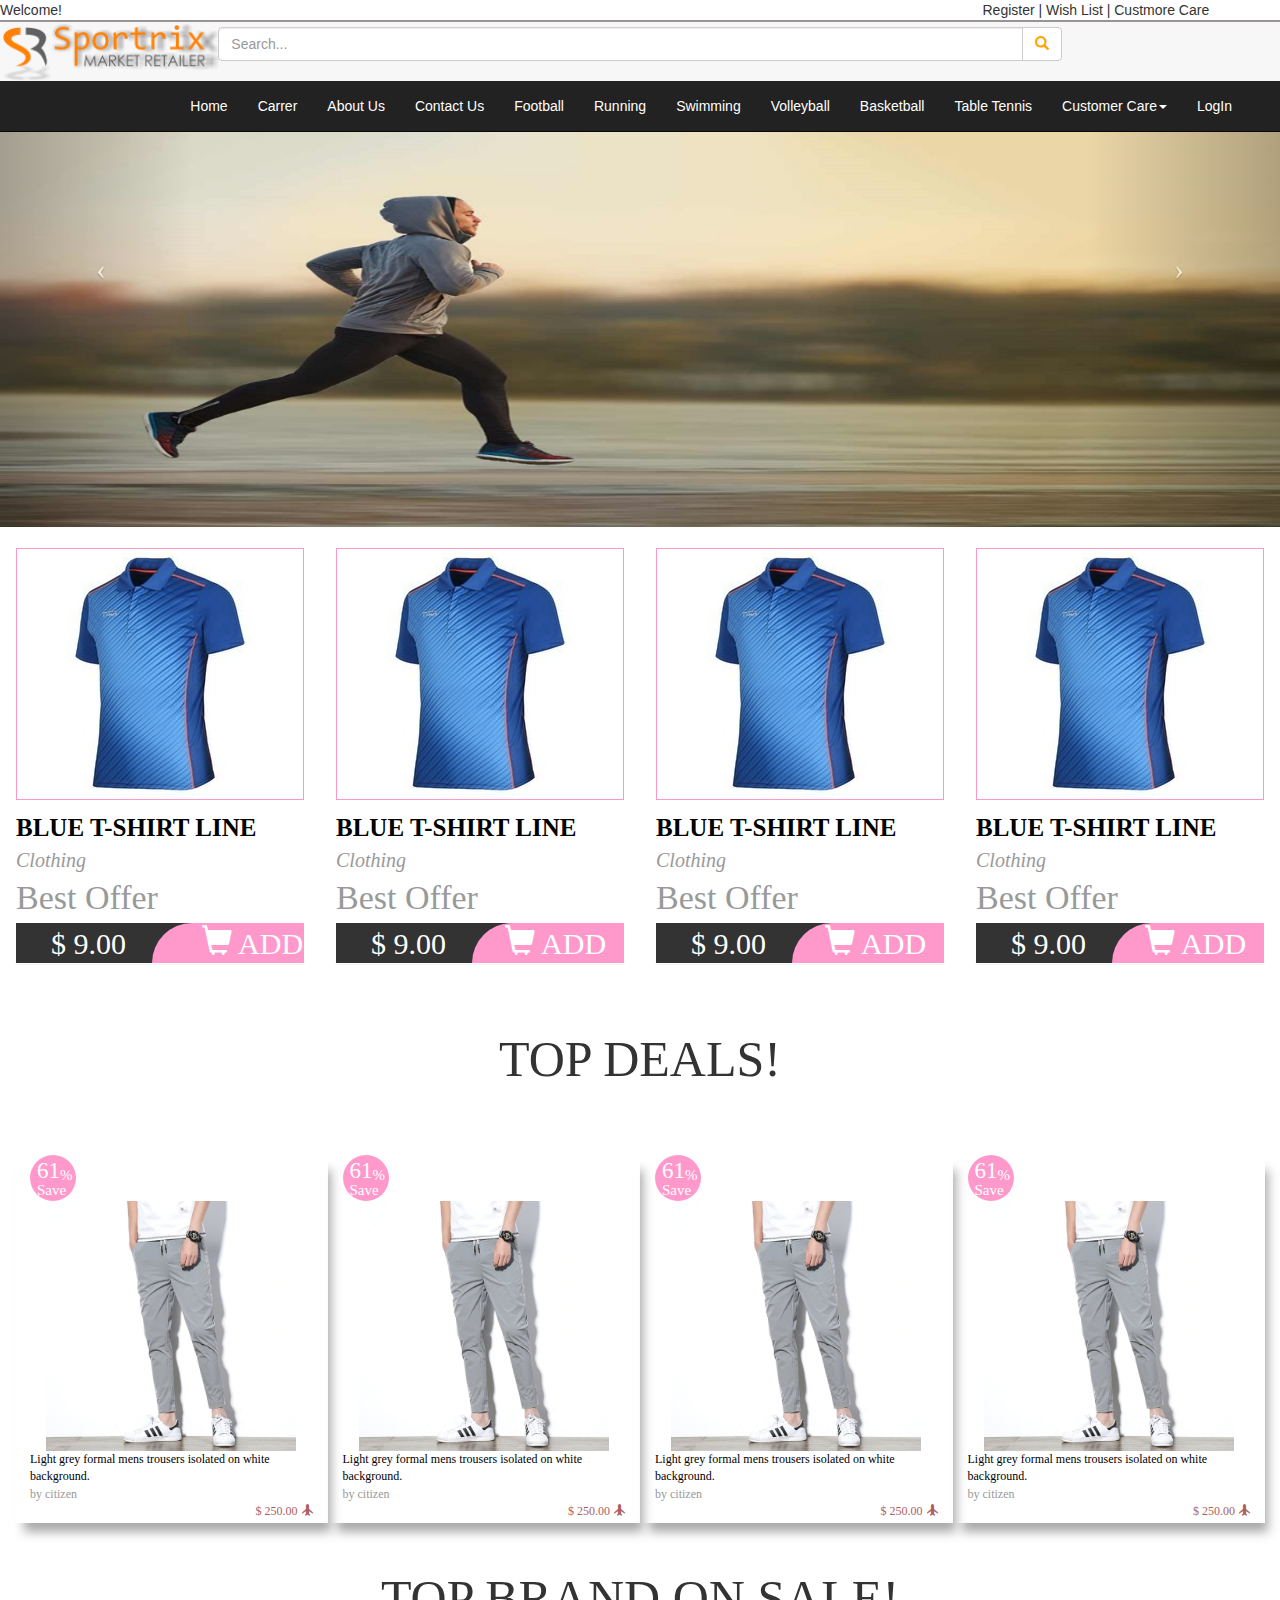
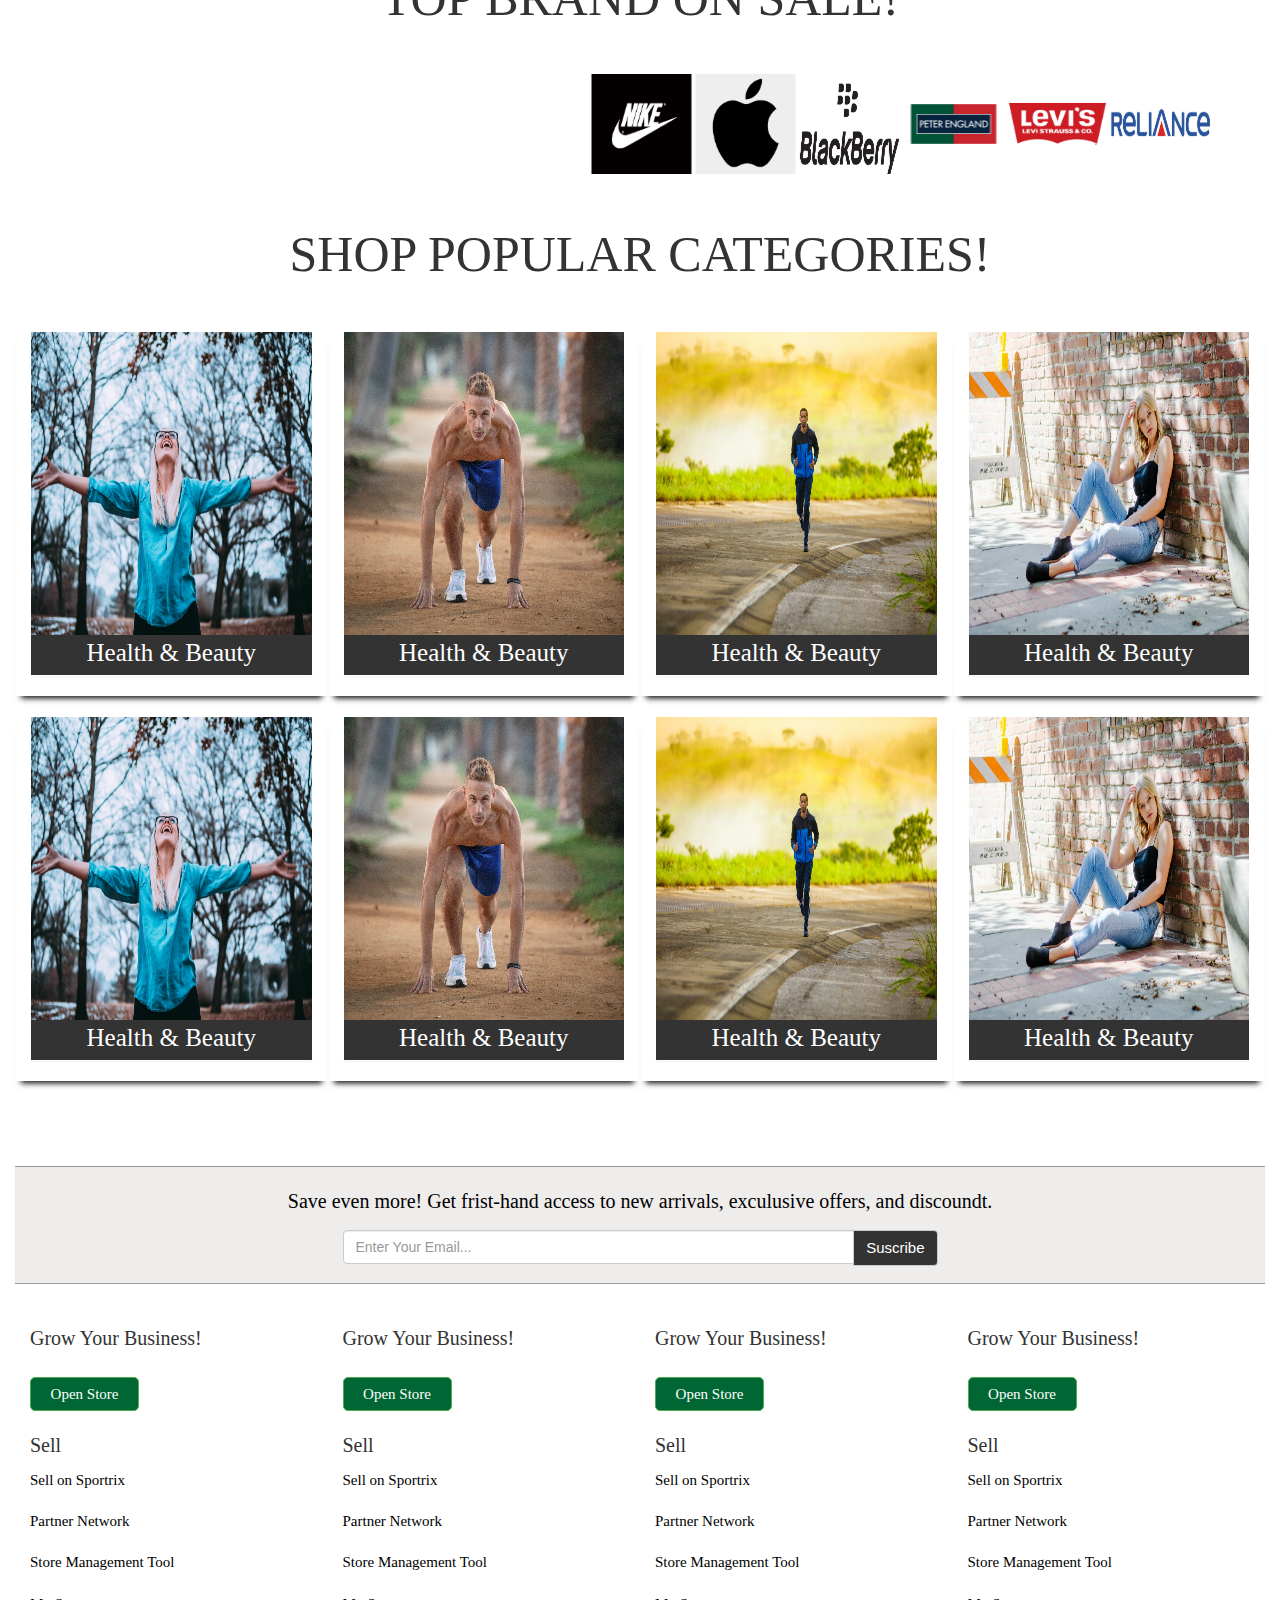
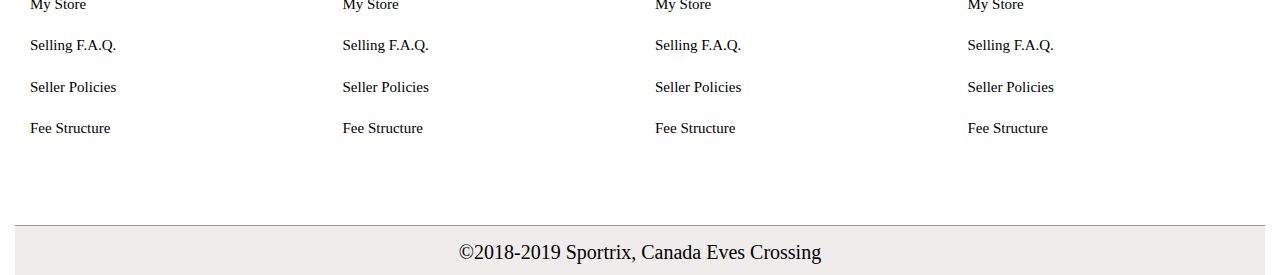
<file: web2/index.html>
<!doctype html>
<html>
<head>
	 <meta name="viewport" content="width=device-width, initial-scale=1, shrink-to-fit=no">
	<link rel="stylesheet" href="https://maxcdn.bootstrapcdn.com/bootstrap/3.4.0/css/bootstrap.min.css">
	<link rel="stylesheet" href="https://use.fontawesome.com/releases/v5.8.1/css/all.css" integrity="sha384-50oBUHEmvpQ+1lW4y57PTFmhCaXp0ML5d60M1M7uH2+nqUivzIebhndOJK28anvf" crossorigin="anonymous">
	<link rel="stylesheet" href="css/rix.css">
	
  
<meta charset="utf-8">
<title>SportRix</title>
</head>
<body>
<div class="container">
<div class="navbar navbar-default navbar-inverse navbar-fixed-top">
	<div class="row" style="background: white"> <!--Header welcome Open-->
		<div class="col-lg-9 left_side">
			Welcome!
		</div>
		<div class="col-lg-3 right_side">
			Register
			| Wish List |
			Custmore Care
		</div>
	</div><br><!--Header welcome Close-->

	
	<div class="row rowbg"> <!--Logo Open-->
		<div class="col-sm-2">
		<img class="img-responsive1" src="img/sportrixlogo.png" width="220px">
		</div>
		<div class="col-sm-8">
		<form>
		<div class="input-group">
			<input type="text" class="form-control" placeholder="Search..." name="search">
			<div class="input-group-btn">
			<button class="btn btn-default" type="submit">
			<i class="glyphicon glyphicon-search">
			</i>
			</button>
			</div>
		</div>
		</form>
		</div>
		
		<div class="col-sm-2">
			<i class="fas fa-cart-plus icon"></i>
			<i class="fab fa-facebook icon"></i>
			<i class="fab fa-twitter-square icon"></i>
			<i class="fab fa-linkedin icon"></i>
			<i class="fab fa-instagram icon"></i>
			<i class="fab fa-pinterest-square icon"></i>
			<i class="fab fa-youtube-square icon"></i>
		</div>
	</div> <!--Logo Close--> 
	
	<button type="button" data-toggle="collapse" data-target="#menu" class="navbar-toggle "><!--Menu Open-->
		<span class="sr-only">Toggle Button</span>
        <span class="icon-bar"></span>
        <span class="icon-bar"></span>
        <span class="icon-bar"></span>
	</button>
		<div id="menu" class="collapse navbar-collapse navbar-right" style="overflow: scroll">
        	<ul class="nav navbar-nav">
           		<li class="dropdown"><a href="#">Home</a></li>
           		<li><a href="#">Carrer</a></li>
           		<li><a href="#">About Us</a></li>
           		<li><a href="#">Contact Us</a></li>
           		<li><a href="#">Football</a></li>
           		<li><a href="#">Running</a></li>
           		<li><a href="#">Swimming</a></li>
           		<li><a href="#">Volleyball</a></li>
           		<li><a href="#">Basketball</a></li>
           		<li><a href="#">Table Tennis</a></li>
           		<li class="dropdown"><a href="#">Customer Care<span class="caret"></span></a>
             		<ul class="dropdown-menu"> 
        				<li><a href="#">Call us</a></li>                
             		</ul>
           		</li>
				<li><a href="javascript:void(0)" data-target="#contactmodal" data-toggle="modal">LogIn</a></li>
         	</ul>
     	</div>   
	</div>		
	</div> <!--Menu Close-->
		<!--Login Model-->
<div id="contactmodal" class="modal fade" role="alertdialog">
<div class="modal-dialog">
   <div class="modal-content" >
   <div class="row" style="background:url(img/login-img.jpg) no-repeat;margin-right: 0;
    margin-left: 0 !important;height:415px ">
   <div class="col-sm-6">
   <h1>
    	<span class="txt_small" style="color:white">Welcome to
        <br />
        sportrix</span>
    </h1>
    <div class="abc" style="margin-top:220px">
   	<a href="https://www.facebook.com/"><button type="submit" class="form-control btn btn-xs btn-primary">Facebook</button></a>
    <a href="https://www.google.com/"><button type="submit" class="form-control btn btn-xs btn-danger" style="margin-top:5px">Google+</button></a>
    </div>

   </div>
   <div class="col-sm-6">
       <div class="modal-header">
          <a href="#contactmodal" data-dismiss="modal" class="close">&times;</a>
          <h1 style="color:#000;">Log in</h1>
       </div>
       
       <div class="modal-body">
          <form action="#" method="post" enctype="multipart/form-data">
                	<div class="form-horizontal">
		                <label>Email ID:</label>
        		        <input type="email" name="email" required class="form-control" />
                	</div>
                	<br/>
          		  	
                	<div class="form-horizontal">
                    <label>Password:</label>
                    <input type="password" name="passw" required class="form-control"/>
                 </div>
                <br/>
                <div class="form-horizontal">
                    <input type="checkbox" name="keep"  required="required"/>
                    <label>keep me logged in	</label>
				</div>
                <br/>
              
                <button type="submit" class="form-control btn btn-xs btn-success"><span class="glyphicon glyphicon-user"></span> Log in</button>
                <br/>
                <h5 style="color:#000"><center>--------------Or--------------</center></h5>
			  	<a href="javascript:void(0)" data-target="#contactmodal1" data-toggle="modal" onclick="reg()"><center>Create account</a> | <a href="#">Forget Password</center></a>
                </form>
     </div>
     </div>
   </div>
   </div>
   </div>
</div>

	<!--Login Closed-->
	
	<!--Register Model-->
		<div id="contactmodal1" class="modal fade" role="alertdialog">
<div class="modal-dialog">
   <div class="modal-content" >
   <div class="row" style="background:url(img/login-img.jpg) no-repeat;margin-right: 0;
    margin-left: 0 !important;height:415px ">
   <div class="col-sm-6">
   <h1>
    	<span class="txt_small">Welcome to</span>
        <br />
        sportrix
    </h1>
    <div class="abc" style="margin-top:220px">
   	<a href="https://www.facebook.com/"><button type="submit" class="form-control btn btn-xs btn-primary">Facebook</button></a>
    <a href="https://www.google.com/"><button type="submit" class="form-control btn btn-xs btn-danger" style="margin-top:5px">Google+</button></a>
    </div>

   </div>
   <div class="col-sm-6">
       <div class="modal-header">
          <a href="#contactmodal" data-dismiss="modal" class="close">&times;</a>
          <h1 style="color:#000;">Register</h1>
       </div>
       
       <div class="modal-body">
          <form action="registerdb.php" method="post" enctype="multipart/form-data">
<div class="form-horizontal">
<label>Your Name</label>
<input type="text" name="name" required class="form-control"/>
</div>
<div class="form-horizontal">
<label>Mobile Number</label>
<input type="text" name="mob" required class="form-control"/>
</div>
<div class="form-horizontal">
<label>Email (optional)</label>
<input type="email" name="email" required class="form-control"/>
</div>
<div class="form-horizontal">
<label>Password</label>
<input type="password" name="passw" required class="form-control"/>
</div>
<br/>

<div class="form-horizontal">
<button type="submit" class="form-control btn btn-xs btn-success" onclick="sign()"><span class="glyphicon glyphicon-user"></span> Register</button>
</div>
</form>
     </div>
     </div>
   </div>
   </div>
   </div>
</div>
	<!--Register Closed-->
	<div id="slider" class="carousel slide tetxt"> <!--Slider Open-->
    	<br/><br/>
    	<div class="carousel-inner" style="margin-top: 87px">
        	<div class="item active">
            	<img src="img/092417_1152_CreateMotio1.jpg" style="width:100%; height:400px"/>
            </div>
            <div class="item">
            	<img src="img/photo-1483721310020-03333e577078.jpg" style="width:100%; height:400px"/>
            </div>
            <div class="item">
            	<img src="img/photo-1551889685-8cfc48b26ab2.jpg" style="width:100%; height:400px"/>
            </div>
        </div>
        <a class="carousel-control left" href="#slider" data-slide="prev" >
            <span class="icon-prev"></span>
        </a>
   		<a class="carousel-control right" href="#slider" data-slide="next" >
            <span class="icon-next"></span>
   		</a>
	</div> <!--Slider Close-->
	
	<div class="container-fluid"><br/><!--Blue T-shirt Open-->
	<div class="row">
      <div class="col-sm-3">
        <div class="panel panel-default panel1">
           <div class="panel-body" style="text-shadow:none">
             <div class="bluecontainer"><center><img src="img/sports-tshirt-250x250.jpg"></center></div>
           		<div class="font1"><strong>BLUE T-SHIRT LINE</strong></div>
		        <div class="font2"><i>Clothing</i></div>
			    <div class="font3">Best Offer</div>
			    <div class="boxblack">
					<div class="boxfontblack">$ 9.00
					<div class="boxpink "><div class="glyphicon glyphicon-shopping-cart"style="color:white; margin-left: 50px;"></div> ADD</div>	
					</div>
			    </div>
			</div>
        </div>
      </div> 	
		
		<!--Column 1 close-->
		<div class="col-sm-3">
          <div class="panel panel-default panel1">
           <div class="panel-body" style="text-shadow:none">
             <div class="bluecontainer"><center><img src="img/sports-tshirt-250x250.jpg"></center></div>
           		<div class="font1"><strong>BLUE T-SHIRT LINE</strong></div>
		        <div class="font2"><i>Clothing</i></div>
			    <div class="font3">Best Offer</div>
			    <div class="boxblack">
					<div class="boxfontblack">$ 9.00
					<div class="boxpink"><div class="glyphicon glyphicon-shopping-cart"style="color:white; margin-left: 33px;"></div> ADD</div>	
					</div>
			    </div>
		  </div>
         </div>
       </div><!--Column 1 close-->
		
		<!--Column 1 close-->
		<div class="col-sm-3">
          <div class="panel panel-default panel1">
           <div class="panel-body" style="text-shadow:none">
             <div class="bluecontainer"><center><img src="img/sports-tshirt-250x250.jpg"></center></div>
           		<div class="font1"><strong>BLUE T-SHIRT LINE</strong></div>
		        <div class="font2"><i>Clothing</i></div>
			    <div class="font3">Best Offer</div>
			    <div class="boxblack">
					<div class="boxfontblack">$ 9.00
					<div class="boxpink"><div class="glyphicon glyphicon-shopping-cart"style="color:white; margin-left: 33px;"></div> ADD</div>	
					</div>
			    </div>
		  </div>
         </div>
       </div><!--Column 1 close-->
		
		<!--Column 1 close-->
		<div class="col-sm-3">
          <div class="panel panel-default panel1">
           <div class="panel-body" style="text-shadow:none">
             <div class="bluecontainer"><center><img src="img/sports-tshirt-250x250.jpg"></center></div>
           		<div class="font1"><strong>BLUE T-SHIRT LINE</strong></div>
		        <div class="font2"><i>Clothing</i></div>
			    <div class="font3">Best Offer</div>
			    <div class="boxblack">
					<div class="boxfontblack">$ 9.00
					<div class="boxpink"><div class="glyphicon glyphicon-shopping-cart"style="color:white; margin-left: 33px;"></div> ADD</div>	
					</div>
			    </div>
		  </div>
         </div>
       </div><!--Column 1 close-->
	  </div><!--Blue T-shirt Close-->
	
		<div class="container-fluid"><br/><!--Main Heading Open-->
			<div class="row"> 
				<div class="mainheading">TOP DEALS!</div>
			</div>
		</div><!--Main Heading Close-->
	
		<div class="container-fluid"><br/><!--TOP Deals Inner Open-->
			<div class="row">
<!--				<div class="upbutton glyphicon glyphicon-chevron-right righticon"></div><br>
					<div class="downbutton glyphicon glyphicon-chevron-left lefticon"></div> -->
				<div class="col-sm-3 shadowtopdeals mblpreview">
					<div class="circle1">
						<div class="circlenum">61
							<div class="circleper">%</div>
							<div class="circlesave">Save</div>
						</div>
					</div>
					<center><img src="img/12.png" width="250px" height="250px" alt="trouser"/></center>
				<div class="fonttrouser">Light grey formal mens trousers isolated on white background.</div><br>
					<div class="fonttrouser1">by citizen</div><br>
					<div class="fonttrouser2">$ 250.00
					<div class="glyphicon glyphicon-plane"></div>
					</div>
				</div>	
				
				<div class="col-sm-3 shadowtopdeals mblpreview">
					<div class="circle1">
						<div class="circlenum">61
							<div class="circleper">%</div>
							<div class="circlesave">Save</div>
						</div>
					</div>
					<center><img src="img/12.png" width="250px" height="250px" alt="trouser"/></center>
				<div class="fonttrouser">Light grey formal mens trousers isolated on white background.</div><br>
					<div class="fonttrouser1">by citizen</div><br>
					<div class="fonttrouser2">$ 250.00
					<div class="glyphicon glyphicon-plane"></div>
					</div>
				</div>
				
				<div class="col-sm-3 shadowtopdeals mblpreview">
					<div class="circle1">
						<div class="circlenum">61
							<div class="circleper">%</div>
							<div class="circlesave">Save</div>
						</div>
					</div>
					<center><img src="img/12.png" width="250px" height="250px" alt="trouser"/></center>
				<div class="fonttrouser">Light grey formal mens trousers isolated on white background.</div><br>
					<div class="fonttrouser1">by citizen</div><br>
					<div class="fonttrouser2">$ 250.00
					<div class="glyphicon glyphicon-plane"></div>
					</div>
				</div>
				
				<div class="col-sm-3 shadowtopdeals mblpreview">
					<div class="circle1">
						<div class="circlenum">61
							<div class="circleper">%</div>
							<div class="circlesave">Save</div>
						</div>
					</div>
					
					<center><img src="img/12.png" width="250px" height="250px" alt="trouser"/></center>
				<div class="fonttrouser">Light grey formal mens trousers isolated on white background.</div><br>
					<div class="fonttrouser1">by citizen</div><br>
					<div class="fonttrouser2">$ 250.00
					<div class="glyphicon glyphicon-plane"></div>
					</div>
				</div>
		</div>
		</div><!--TOP Deals Inner Close-->
		
		

		
		
		
		<div class="container-fluid"><br/><!--Main Heading TOP BRAND ON SALE Open-->
			<div class="row"> 
				<div class="mainheading">TOP BRAND ON SALE!</div>
			</div>
		</div><!--Main Heading TOP BRAND ON SALE Close-->
		
		<div class="container-fluid"><br/><!--Main Heading TOP BRAND ICON Open-->
			<div class="row"> 
				<marquee behavior="alternate" direction=""><img src="img/7e98d3c50ea727161a895ea8894a2305.jpg" width="100px" height="100px" alt="">
				<img src="img/apple-logo.gif" width="100px" height="100px" alt="">
				<img src="img/Blackberry.png" width="100px" height="100px" alt="">
				<img src="img/kkRtB2GM_400x400.jpg"width="100px" height="100px" alt="">
				<img src="img/levis-2-202638.png" width="100px" height="100px" alt="">
				<img src="img/Reliance-Logo-Design-Vector-Free-Download.jpeg" width="100px" height="100px" alt=""></marquee>
			</div>
		</div><!--Main Heading TOP BRAND ICON Close-->
		
		<div class="container-fluid"><br/><!--Main Heading SHOP Open-->
			<div class="row"> 
				<div class="mainheading">SHOP POPULAR CATEGORIES!</div>
			</div>
		</div><!--Main Heading SHOP Close-->
		
		<div class="container-fluid"><br/><!--Main Heading SHOP ITEM Open-->
			<div class="row"> 
				<div class="col-sm-3 shadowbox">
					<div class="panel panel-default panel1">
           				<div class="panel-body" style="text-shadow:none">
							<center><img class="img-responsive imgrspnv" src="img/photo-1546383906-0c780bf53528.jpg"></center>
								<div class="boxblack">
									<div class="boxfontblackshop">Health & Beauty
									</div>	
								</div>
						</div>
					</div>
				</div>
				
				<div class="col-sm-3 shadowbox">
					<div class="panel panel-default panel1">
           				<div class="panel-body" style="text-shadow:none">
							<center><img class="img-responsive imgrspnv" src="img/photo-1551984427-6d77a1918093.jpg"></center>
								<div class="boxblack">
									<div class="boxfontblackshop">Health & Beauty
									</div>	
								</div>
						</div>
					</div>
					</div>
				
				<div class="col-sm-3 shadowbox">
					<div class="panel panel-default panel1">
           				<div class="panel-body" style="text-shadow:none">
							<center><img class="img-responsive imgrspnv" src="img/photo-1457449205106-d0aad138e99b.jpg"></center>
								<div class="boxblack">
									<div class="boxfontblackshop">Health & Beauty
									</div>	
								</div>
						</div>
					</div>
					</div>
				
				<div class="col-sm-3 shadowbox">
					<div class="panel panel-default panel1">
           				<div class="panel-body" style="text-shadow:none">
							<center><img class="img-responsive imgrspnv" src="img/photo-1509835668578-a3f197f3049a.jpg"></center>
								<div class="boxblack">
									<div class="boxfontblackshop">Health & Beauty
									</div>	
								</div>
						</div>
					</div>
				</div>
			</div><br>
			
			<div class="row"> 
				<div class="col-sm-3 shadowbox">
					<div class="panel panel-default panel1">
           				<div class="panel-body" style="text-shadow:none">
							<center><img class="img-responsive imgrspnv" src="img/photo-1546383906-0c780bf53528.jpg"></center>
								<div class="boxblack">
									<div class="boxfontblackshop">Health & Beauty
									</div>	
								</div>
						</div>
					</div>
				</div>
				
				<div class="col-sm-3 shadowbox">
					<div class="panel panel-default panel1">
           				<div class="panel-body" style="text-shadow:none">
							<center><img class="img-responsive imgrspnv" src="img/photo-1551984427-6d77a1918093.jpg"></center>
								<div class="boxblack">
									<div class="boxfontblackshop">Health & Beauty
									</div>	
								</div>
						</div>
					</div>
					</div>
				
				<div class="col-sm-3 shadowbox">
					<div class="panel panel-default panel1">
           				<div class="panel-body" style="text-shadow:none">
							<center><img class="img-responsive imgrspnv" src="img/photo-1457449205106-d0aad138e99b.jpg"></center>
								<div class="boxblack">
									<div class="boxfontblackshop">Health & Beauty
									</div>	
								</div>
						</div>
					</div>
					</div>
				
				<div class="col-sm-3 shadowbox">
					<div class="panel panel-default panel1">
           				<div class="panel-body" style="text-shadow:none">
							<center><img class="img-responsive imgrspnv" src="img/photo-1509835668578-a3f197f3049a.jpg"></center>
								<div class="boxblack">
									<div class="boxfontblackshop">Health & Beauty</div>	
								</div>
						</div>
					</div>
				</div>
		</div>
		</div><!--Main Heading SHOP ITEM Close-->
		
		<div class="container-fluid"><!--Suscribe Open-->
			<div class="row">
			<div class="suscribe">
				<div class="suscribefont">Save even more! Get frist-hand access to new arrivals, exculusive offers, and discoundt.</div>
					<div class="col-sm-3"></div>
					<div class="col-sm-6">	
					<form><div class="input-group">
							<input type="text" class="form-control" placeholder="Enter Your Email..." name="Suscribe">
							<div class="input-group-btn">
								<button class="btn btn-default suscribecolor" type="submit">
									<div class="suscribecolorfont">Suscribe</div>
								</button>
							</div>
						  </div>
					</form>
					</div>
					<div class="col-sm-3"></div>
			</div>
			</div>
		</div><!--Suscribe Close-->
		
		<div class="container-fluid"><!--Suscribe Open-->
			<div class="row">
			<div class="col-sm-3 col-xs-6 ">
			<div class="businessfont">Grow Your Business!</div>
				<button type="button" class="btn btn-success boxgreen opnstr">Open Store</button>
				<div class="sell">Sell</div>
				<div class="innertext">Sell on Sportrix</div><br>
				<div class="innertext">Partner Network</div><br>
				<div class="innertext">Store Management Tool</div><br>
				<div class="innertext">My Store</div><br>
				<div class="innertext">Selling F.A.Q.</div><br>
				<div class="innertext">Seller Policies</div><br>
				<div class="innertext">Fee Structure</div>	
			</div>
				
				<div class="col-sm-3 col-xs-6">
			<div class="businessfont">Grow Your Business!</div>
				<button type="button" class="btn btn-success boxgreen opnstr">Open Store</button>
				<div class="sell">Sell</div>
				<div class="innertext">Sell on Sportrix</div><br>
				<div class="innertext">Partner Network</div><br>
				<div class="innertext">Store Management Tool</div><br>
				<div class="innertext">My Store</div><br>
				<div class="innertext">Selling F.A.Q.</div><br>
				<div class="innertext">Seller Policies</div><br>
				<div class="innertext">Fee Structure</div>	
			</div>
				
				<div class="col-sm-3 col-xs-6">
			<div class="businessfont">Grow Your Business!</div>
				<button type="button" class="btn btn-success boxgreen opnstr">Open Store</button>
				<div class="sell">Sell</div>
				<div class="innertext">Sell on Sportrix</div><br>
				<div class="innertext">Partner Network</div><br>
				<div class="innertext">Store Management Tool</div><br>
				<div class="innertext">My Store</div><br>
				<div class="innertext">Selling F.A.Q.</div><br>
				<div class="innertext">Seller Policies</div><br>
				<div class="innertext">Fee Structure</div>	
			</div>
				
				<div class="col-sm-3 col-xs-6" >
			<div class="businessfont">Grow Your Business!</div>
				<button type="button" class="btn btn-success boxgreen opnstr">Open Store</button>
				<div class="sell">Sell</div>
				<div class="innertext">Sell on Sportrix</div><br>
				<div class="innertext">Partner Network</div><br>
				<div class="innertext">Store Management Tool</div><br>
				<div class="innertext">My Store</div><br>
				<div class="innertext">Selling F.A.Q.</div><br>
				<div class="innertext">Seller Policies</div><br>
				<div class="innertext">Fee Structure</div>	
			</div>
				
			</div>	
		</div><!--Suscribe Close-->
		
		<div class="footer1"><!--Footer Open-->
			<div class="footerfont">&copy;2018-2019 Sportrix, Canada Eves Crossing
			</div> 
		</div><!--Footer Close-->
	<script src="https://ajax.googleapis.com/ajax/libs/jquery/3.3.1/jquery.min.js"></script>	
	<script src="https://maxcdn.bootstrapcdn.com/bootstrap/3.4.0/js/bootstrap.min.js"></script>	
	<script src="js/rix1.js"></script>
	

</body>
</html>
</file>
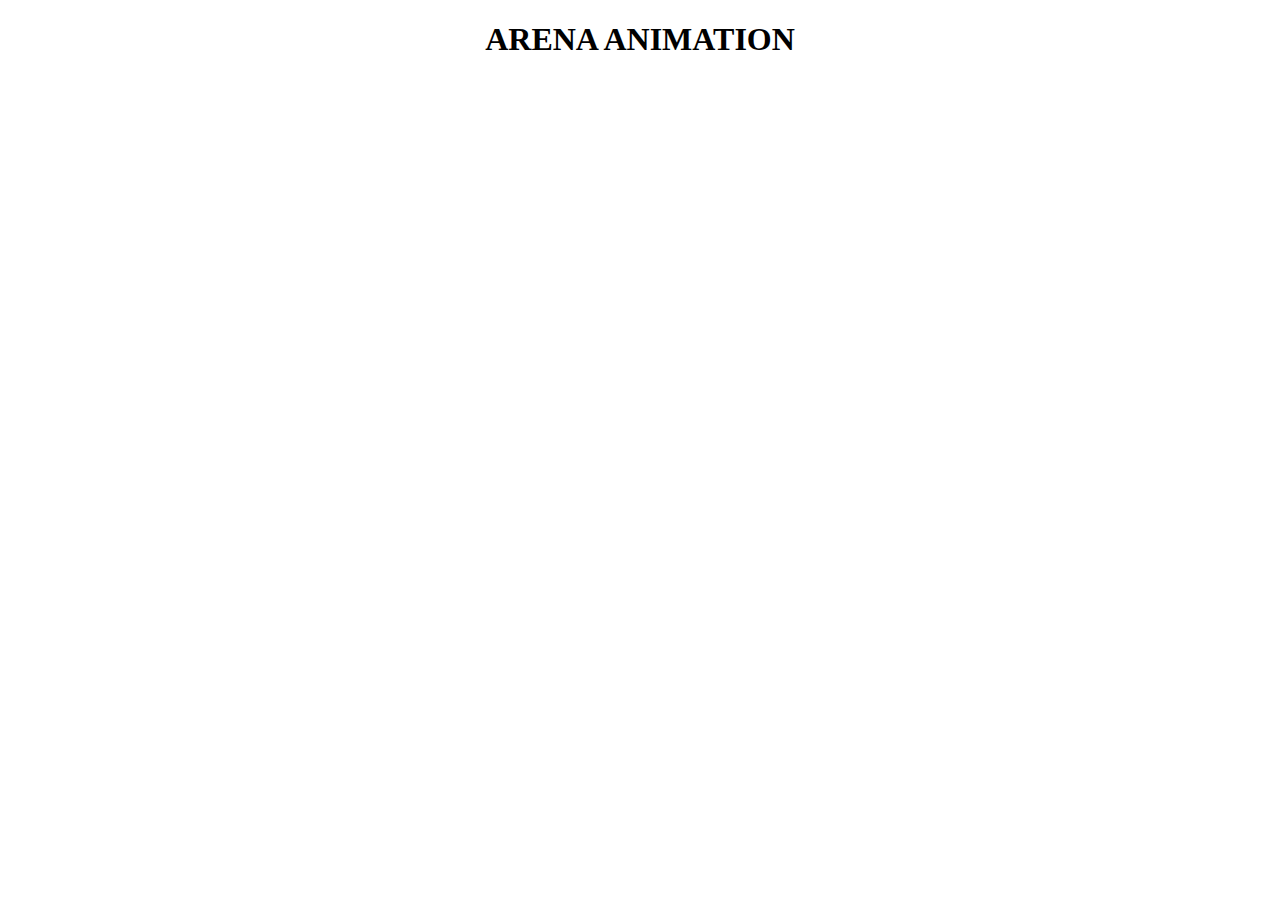
<file: web2/animate.html>
<!DOCTYPE html>
<html>
<head>
	<title></title>
	<link rel="stylesheet" type="text/css" href="css/animate.css">
</head>
<body>
<h1 class="animated zoomIn "><center>ARENA ANIMATION</center></h1>
</body>
</html>
</file>
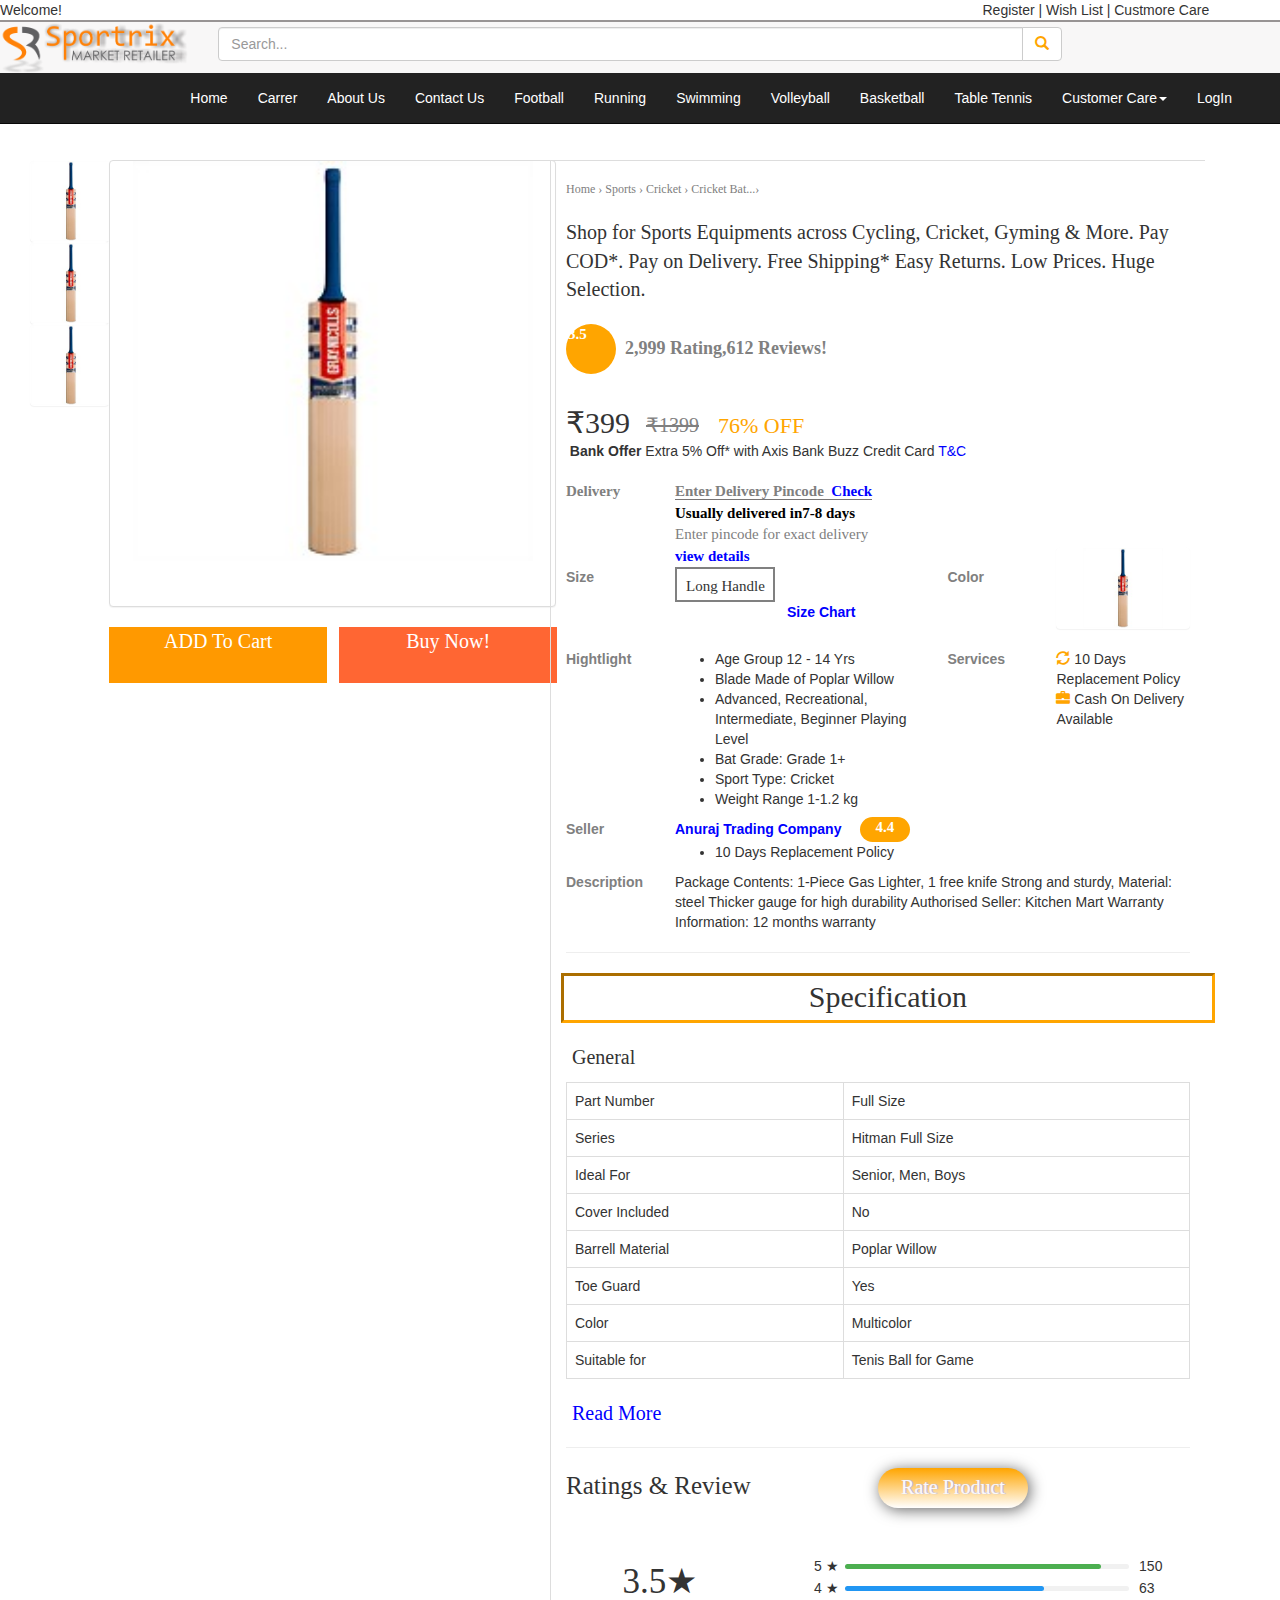
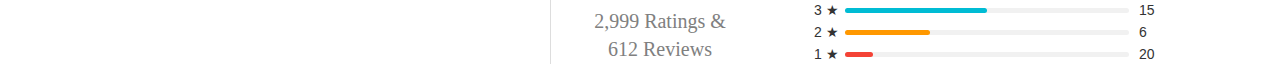
<file: web2/prodectinnerpages.html>
<!doctype html>
<html>
<head>
	<link rel="stylesheet" href="https://maxcdn.bootstrapcdn.com/bootstrap/3.4.0/css/bootstrap.min.css">
	<link rel="stylesheet" href="https://use.fontawesome.com/releases/v5.8.1/css/all.css" integrity="sha384-50oBUHEmvpQ+1lW4y57PTFmhCaXp0ML5d60M1M7uH2+nqUivzIebhndOJK28anvf" crossorigin="anonymous">
	<link rel="stylesheet" href="css/rix.css">
<meta charset="utf-8">
<title>SportRix</title>
</head>
<body>
<div class="container">
<div class="navbar navbar-default navbar-inverse navbar-fixed-top">
	<div class="row" style="background: white"> <!--Header welcome Open-->
		<div class="col-lg-9 left_side">
			Welcome!
		</div>
		<div class="col-lg-3 right_side">
			Register
			| Wish List |
			Custmore Care
		</div>
	</div><br><!--Header welcome Close-->

	
	<div class="row rowbg"> <!--Logo Open-->
		<div class="col-sm-2">
			<img class="img-responsive" src="img/sportrixlogo.png" alt="">
		</div>
		<div class="col-sm-8">
		<form>
		<div class="input-group">
			<input type="text" class="form-control" placeholder="Search..." name="search">
			<div class="input-group-btn">
				<button class="btn btn-default" type="submit">
					<i class="glyphicon glyphicon-search"></i>
				</button>
			</div>
		</div>
		</form>
		</div>
		
		<div class="col-sm-2">
			<i class="fas fa-cart-plus icon"></i>
			<i class="fab fa-facebook icon"></i>
			<i class="fab fa-twitter-square icon"></i>
			<i class="fab fa-linkedin icon"></i>
			<i class="fab fa-instagram icon"></i>
			<i class="fab fa-pinterest-square icon"></i>
			<i class="fab fa-youtube-square icon"></i>
		</div>
	</div> <!--Logo Close--> 
	
		<button type="button" data-toggle="collapse" data-target="#menu" class="navbar-toggle"><!--Menu Open-->
			<span class="sr-only">Toggle Button</span>
        	<span class="icon-bar"></span>
        	<span class="icon-bar"></span>
        	<span class="icon-bar"></span>
		</button>
		<div id="menu" class="collapse navbar-collapse navbar-right">
        	<ul class="nav navbar-nav">
           		<li class="dropdown"><a href="#">Home</a></li>
           		<li><a href="#">Carrer</a></li>
           		<li><a href="#">About Us</a></li>
           		<li><a href="#">Contact Us</a></li>
           		<li><a href="#">Football</a></li>
           		<li><a href="#">Running</a></li>
           		<li><a href="#">Swimming</a></li>
           		<li><a href="#">Volleyball</a></li>
           		<li><a href="#">Basketball</a></li>
           		<li><a href="#">Table Tennis</a></li>
           		<li class="dropdown"><a href="#">Customer Care<span class="caret"></span></a>
             		<ul class="dropdown-menu"> 
        				<li><a href="#">Call us</a></li>                
             		</ul>
           		</li>
				<li><a href="javascript:void(0)" data-target="#contactmodal" data-toggle="modal">LogIn</a></li>
         	</ul>
     	</div>   
	</div>		
</div> <!--Menu Close-->
		
		<!--Login Model-->
<div id="contactmodal" class="modal fade" role="alertdialog">
	<div class="modal-dialog">
   		<div class="modal-content" >
   			<div class="row" style="background:url(img/login-img.jpg) no-repeat;margin-right: 0;
    		margin-left: 0 !important;height:415px ">
   				<div class="col-sm-6">
				   <h1><span class="txt_small" style="color:white">Welcome to <br />
        			sportrix</span>
    				</h1>
    				<div class="abc" style="margin-top:220px">
   						<a href="https://www.facebook.com/"><button type="submit" class="form-control btn btn-xs btn-primary">Facebook</button></a>
    					<a href="https://www.google.com/"><button type="submit" class="form-control btn btn-xs btn-danger" style="margin-top:5px">Google+</button></a>
    				</div>
   				</div>
   				<div class="col-sm-6">
       				<div class="modal-header">
          				<a href="#contactmodal" data-dismiss="modal" class="close">&times;</a>
          				<h1 style="color:#000;">Log in</h1>
       				</div>
       
	<div class="modal-body">
		<form action="#" method="post" enctype="multipart/form-data">
        	<div class="form-horizontal">
				<label>Email ID:</label>
					<input type="email" name="email" required class="form-control" />
			</div><br/>
			<div class="form-horizontal">
				<label>Password:</label>
					<input type="password" name="passw" required class="form-control"/>
			</div><br/>
			<div class="form-horizontal">
				<input type="checkbox" name="keep"  required="required"/>
					<label>keep me logged in	</label>
			</div><br/>
                <button type="submit" class="form-control btn btn-xs btn-success">
					<span class="glyphicon glyphicon-user"></span> Log in</button><br/>
                		<h5 style="color:#000"><center>--------------Or--------------</center></h5>
			  			<a href="javascript:void(0)" data-target="#contactmodal1" data-toggle="modal" onclick="reg()"><center>Create account</a> | <a href="#">Forget Password</center></a>
		</form>
	</div>
     			</div>
   			</div>
		</div>
	</div>
</div><!--Login Closed-->
	
	<!--Register Model-->
<div id="contactmodal1" class="modal fade" role="alertdialog">
	<div class="modal-dialog">
		<div class="modal-content" >
			<div class="row" style="background:url(img/login-img.jpg) no-repeat;margin-right: 0;
    		margin-left: 0 !important;height:415px ">
				<div class="col-sm-6">
				<h1><span class="txt_small">Welcome to</span><br />sportrix
    			</h1>
    			<div class="abc" style="margin-top:220px">
   					<a href="https://www.facebook.com/"><button type="submit" class="form-control btn btn-xs btn-primary">Facebook</button></a>
					<a href="https://www.google.com/"><button type="submit" class="form-control btn btn-xs btn-danger" style="margin-top:5px">Google+</button></a>
    			</div>
				</div>
				<div class="col-sm-6">
					<div class="modal-header">
						<a href="#contactmodal" data-dismiss="modal" class="close">&times;</a>
							<h1 style="color:#000;">Register</h1>
       				</div>
				<div class="modal-body">
					<form action="registerdb.php" method="post" enctype="multipart/form-data">
						<div class="form-horizontal">
							<label>Your Name</label>
								<input type="text" name="name" required class="form-control"/>
						</div>
						<div class="form-horizontal">
							<label>Mobile Number</label>
								<input type="text" name="mob" required class="form-control"/>
						</div>
						<div class="form-horizontal">
							<label>Email (optional)</label>
								<input type="email" name="email" required class="form-control"/>
						</div>
						<div class="form-horizontal">
							<label>Password</label>
								<input type="password" name="passw" required class="form-control"/>
						</div><br/>
						<div class="form-horizontal">
							<button type="submit" class="form-control btn btn-xs btn-success" onclick="sign()">
								<span class="glyphicon glyphicon-user">
								</span> Register
							</button>
						</div>
					</form>
     			</div>
     			</div>
			</div>
		</div>
	</div>
</div>
	<!--Register Closed-->
	
	<!--Product Open-->	
<div class="containerinner"><br/>
	<div class="row">
		
		<div class="col-sm-1">
			<div class="panel panel-default panel1">
				<div class="panel-body" style="text-shadow:none">
			    	<center><img src="img/bat.jpg" width="80" height="80" alt=""></center>
				</div>
			</div>
			<div class="panel panel-default panel1 smallboxbottom">
				<div class="panel-body" style="text-shadow:none">
			    	<center><img src="img/bat.jpg" width="80" height="80" alt=""></center>
				</div>
			</div>
			<div class="panel panel-default panel1 smallboxbottom">
				<div class="panel-body" style="text-shadow:none">
			    	<center><img src="img/bat.jpg" width="80" height="80" alt=""></center>
				</div>
			</div>
        </div>
		
		<div class="col-sm-5" >
			<div class="panel panel-default panel1 bigbox">
				<div class="panel-body" style="text-shadow:none">
			    	<center><img src="img/bat.jpg" width="400" height="400" alt=""></center>
				</div>
			</div>
			<div class="boxadd">
				<div class="boxaddfont">
					<i class="fas fa-shopping-cart" style="margin-top: 20px"></i> ADD To Cart
				</div>
			</div>
			<div class="boxbuy">
				<div class="boxbuyfont">
					<i class="fas fa-shopping-bag" style="margin-top: 20px"></i> Buy Now!
				</div>
			</div>
        </div>
			
		
	  <div class="col-sm-6 boxbordertwoside">
			<div class="crilink">Home &#8250; Sports &#8250; Cricket &#8250; Cricket Bat...&#8250;</div>
			<div class="crinormalfont">Shop for Sports Equipments across Cycling, Cricket, Gyming & More. Pay COD*. Pay on Delivery. Free Shipping* Easy Returns. Low Prices. Huge Selection.</div>
			<div class="circlerating">
				<div class="crifontrating"><strong>3.5</strong>
				<i class="fa fa-star" aria-hidden="true" style="margin-top: 16px;"></i>
				</div>
			</div>
			<div class="ratingreview"><strong>2,999 Rating,612 Reviews!</strong></div>
			<div class="rsrate">&#8377;399</div>
			<div class="rsratedel"><del>&#8377;1399</del>
				<div class="rsoff">76% OFF &nbsp; 
					<i class="fa fa-info-circle" aria-hidden="true" style="color:#E1DDDD"></i>
				</div>
			</div>
			<i class="fa fa-tags" aria-hidden="true" style="color:orange; margin-top: 20px;"></i><strong>&nbsp;Bank Offer</strong>&nbsp;Extra 5% Off* with Axis Bank Buzz Credit Card <span style="color: blue">T&C</span>
			
			<div class="row">
				<div class="col-sm-2 dshheading">
					<strong>Delivery</strong>
				</div>	
				<div class="col-sm-5 dshheading">
					<i class="fa fa-street-view" aria-hidden="true" style="color:orange"></i> 
					<strong class="linedelivery">Enter Delivery Pincode&nbsp;&nbsp;<span style="color: blue">Check</span></strong>
					<br><strong style="color: black">Usually delivered in7-8 days</strong>
					<br>Enter pincode for exact delivery&nbsp;<i class="fa fa-question-circle" aria-hidden="true"style="color:#E1DDDD"></i>
					<br> <strong><span style="color: blue">view details</span></strong>
				</div>	
				<div class="col-sm-2"></div>	
				<div class="col-sm-3 "></div>				
			</div>
	
			
			<div class="row">
				<div class="col-sm-2">
					<strong style="color:#808080">Size</strong>
				</div>	
				<div class="col-sm-5"> 
					<div class="lnghandl">
						<div class="lnghandlfont">Long Handle  </div>
					</div>
					<strong><span style="color: blue;margin-left: 112px; margin-top: 10px;">Size Chart</span></strong>
				</div>	
				<div class="col-sm-2"><strong style="color:#808080">Color</strong></div>	
				<div class="col-sm-3">
				<div class="panel panel-default panel1 smallboxbottom">
				<div class="panel-body" style="text-shadow:none">
			    	<center><img src="img/bat.jpg" width="80" height="80" alt=""></center>
				</div>
				</div>
				</div>
			</div>
			
			<div class="row">
				<div class="col-sm-2">
					<strong style="color:#808080">Hightlight</strong>
				</div>	
				<div class="col-sm-5"> 
					<ul>
						<li>Age Group 12 - 14 Yrs</li>
						<li>Blade Made of Poplar Willow</li>
						<li>Advanced, Recreational, Intermediate, Beginner Playing Level</li>
						<li>Bat Grade: Grade 1+</li>
						<li>Sport Type: Cricket</li>
						<li>Weight Range 1-1.2 kg</li>
					</ul>
				</div>	
				<div class="col-sm-2"><strong style="color:#808080">Services</strong></div>	
				<div class="col-sm-3">
				<span class="glyphicon glyphicon-refresh" style="color:orange" ></span> 10 Days Replacement Policy
					<i class="fa fa-question-circle" aria-hidden="true"style="color:#E1DDDD"></i><br>
					<span class="glyphicon glyphicon-briefcase" style="color:orange"></span> Cash On Delivery Available
					<i class="fa fa-question-circle" aria-hidden="true"style="color:#E1DDDD"></i>
				</div>
			</div>
			
			<div class="row">
				<div class="col-sm-2">
					<strong style="color:#808080">Seller</strong>
				</div>	
				<div class="col-sm-5"><strong><span style="color: blue">Anuraj Trading Company</span>
					<div class="halfcircle">
						<center>
							<span class="halfcirfont">4.4</strong> 
								<i class="fa fa-star" aria-hidden="true" style="margin-top: 5px; color:white">
								</i>
							</span>
						</center>
					</div>
					<ul>
						<li>10 Days Replacement Policy</li>
					</ul>
				</div>	
				<div class="col-sm-2"></div>	
				<div class="col-sm-3"></div>
			</div>
			
			<div class="row">
				<div class="col-sm-2">
					<strong style="color:#808080">Description</strong>
				</div>
				<div class="col-sm-10">Package Contents: 1-Piece Gas Lighter, 1 free knife Strong and sturdy, Material: steel Thicker gauge for high durability Authorised Seller: Kitchen Mart Warranty Information: 12 months warranty</div>
			</div>
			<hr>
		<div class="row">
			<div class="boxspecification">
				<div class="boxspecificationfont">Specification</div>
			</div>
		</div>	
			
			<div class="row" style="font-size: 20px; margin-left: 6px; font-family: roboto; margin-top:20px; margin-bottom: 10px;"> General</div>
			
<table class="table table-bordered" width="200" border="0">
	<tbody>
	<tr>
		<td>Part Number</td>
		<td>Full Size</td>
	</tr>
	<tr>
		<td>Series</td>
		<td>Hitman Full Size</td>
	</tr>	
	<tr>
		<td>Ideal For</td>
		<td>Senior, Men, Boys</td>
	</tr>
	<tr>
		<td>Cover Included</td>
		<td>No</td>
	</tr>
	<tr>
		<td>Barrell Material</td>
		<td>Poplar Willow</td>
	</tr>
	<tr>
		<td>Toe Guard</td>
		<td>Yes</td>
	</tr>
	<tr>
		<td>Color</td>
		<td>Multicolor</td>
	</tr>
	<tr>
		<td>Suitable for</td>
		<td>Tenis Ball for Game </td>
    </tr>
	</tbody>
</table>

		<div class="row" style="font-size: 20px; margin-left: 6px; font-family: roboto; margin-top:20px; margin-bottom: 10px; color:blue;"> Read More</div>
		<hr>
		  <div class="row">
		  	<div class="col-sm-6 ratereview">Ratings & Review</div>
			<center><div class="col-sm-6 rateproduct">Rate Product</div> </center>
		  </div><!--Product Closed-->
	
		<div class="row"> <!--Ratingbar Open-->
			<div class="col-sm-4">
				<center><div class="rsratesmall">3.5&#9733;</div><br>
				<div class="ratingreviewsmall">2,999 Ratings & <br>612 Reviews</div></center>
			
			</div>
			
			<div class="col-sm-8">
				<div class="columnside">
					<div class="star5">5 &#9733;</div>
				</div>
				<div class="columnmiddle">
					<div class="colbar-container">
						<div class="colbar-5"></div>
					</div>
				</div>
				<div class="columnside columnright">
					<div class="star5left">150</div>
				</div>
				<div class="columnside">
					<div class="star5">4 &#9733;</div>
				</div>
				<div class="columnmiddle">
					<div class="colbar-container">
						<div class="colbar-4"></div>
					</div>
				</div>
				<div class="columnside columnright">
					<div class="star5left">63</div>
				</div>
				<div class="columnside">
					<div class="star5">3 &#9733;</div>
				</div>
				<div class="columnmiddle">
					<div class="colbar-container">
						<div class="colbar-3"></div>
					</div>
				</div>
				<div class="columnside columnright">
					<div class="star5left">15</div>
				</div>
				<div class="columnside">
					<div class="star5">2 &#9733;</div>
				</div>
				<div class="columnmiddle">
					<div class="colbar-container">
						<div class="colbar-2"></div>
					</div>
				</div>
				<div class="columnside columnright">
					<div class="star5left">6</div>
				</div>
				<div class="columnside">
					<div class="star5">1 &#9733;</div>
				</div>
				<div class="columnmiddle">
				<div class="colbar-container">
					<div class="colbar-1"></div>
				</div>
				</div>
				<div class="columnside columnright">
					<div class="star5left">20</div>
				</div>
  		</div>
</div><!--Rightbar Cloased-->
		</div>
	</div>
</div>
	

	
	
	
	
		
	<script src="https://ajax.googleapis.com/ajax/libs/jquery/3.3.1/jquery.min.js"></script>	
	<script src="https://maxcdn.bootstrapcdn.com/bootstrap/3.4.0/js/bootstrap.min.js"></script>	
	<script src="js/rix1.js"></script>
</body>
</html>
</file>
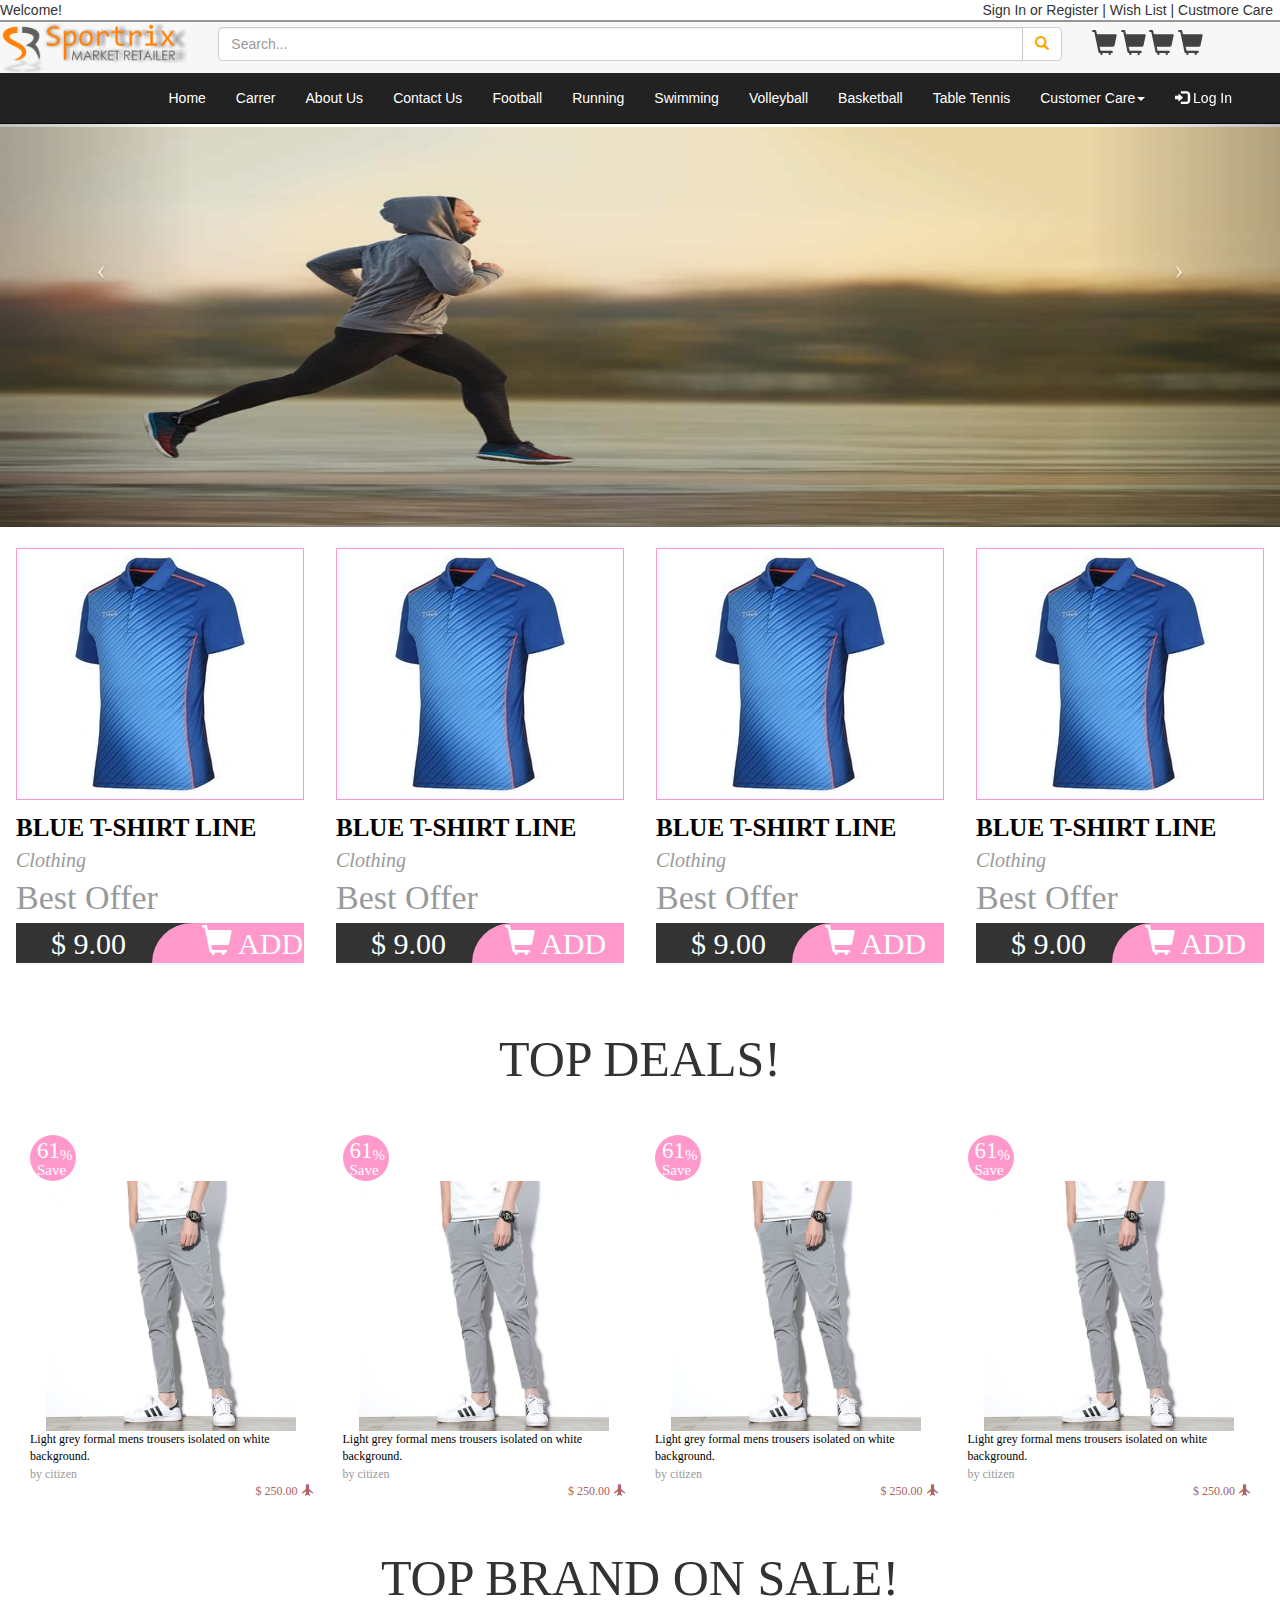
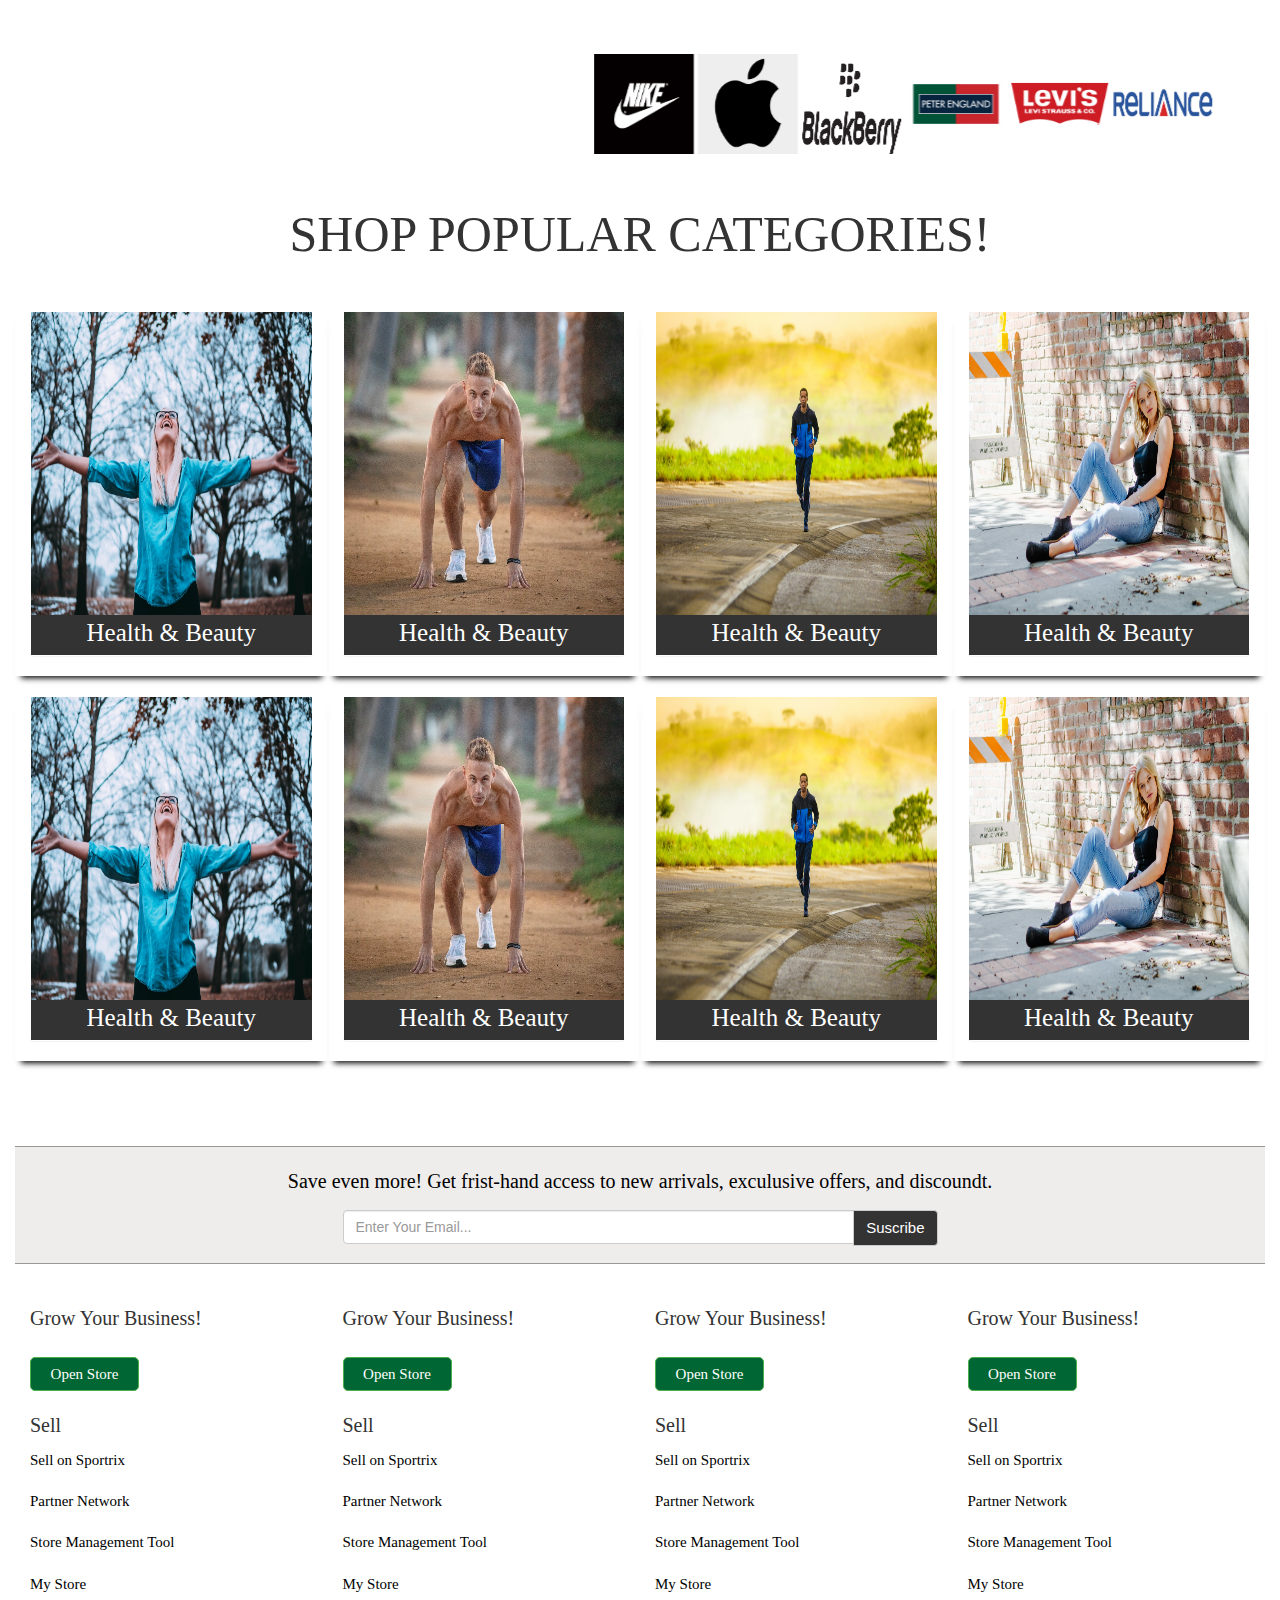
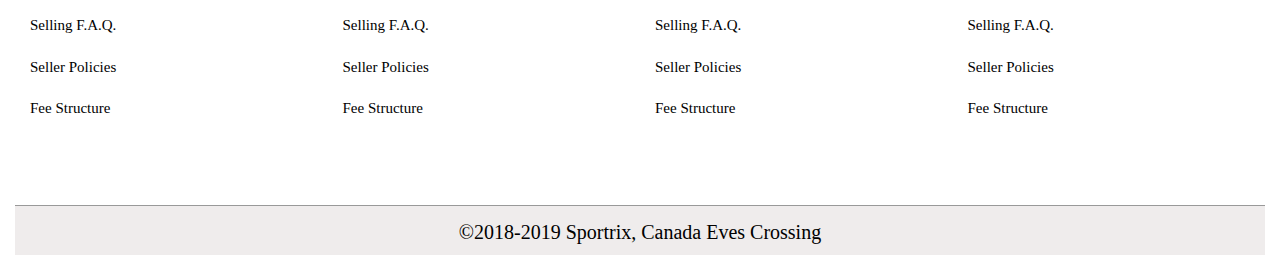
<file: web2/TMP1upu320.htm>
<!doctype html>
<html>
<head>
	<link rel="stylesheet" href="https://maxcdn.bootstrapcdn.com/bootstrap/3.4.0/css/bootstrap.min.css">
	<link rel="stylesheet" href="css/rix.css">
	<script src="https://ajax.googleapis.com/ajax/libs/jquery/3.3.1/jquery.min.js"></script>
  <script src="https://maxcdn.bootstrapcdn.com/bootstrap/3.4.0/js/bootstrap.min.js"></script>
<meta charset="utf-8">
<title>SportRix</title>
</head>
<body>
<div class="container">
<div class="navbar navbar-default navbar-inverse navbar-fixed-top">
	<div class="row" style="background: white"> <!--Header welcome Open-->
		<div class="col-lg-9 left_side">
			Welcome!
		</div>
		<div class="col-lg-3 right_side">
			Sign In or Register
			| Wish List |
			Custmore Care
		</div>
	</div><br><!--Header welcome Close-->
	
	<div class="row rowbg"> <!--Logo Open-->
		<div class="col-sm-2">
		<img class="img-responsive" src="img/sportrixlogo.png">
		</div>
		<div class="col-sm-8">
		<form>
		<div class="input-group">
			<input type="text" class="form-control" placeholder="Search..." name="search">
			<div class="input-group-btn">
			<button class="btn btn-default" type="submit">
			<i class="glyphicon glyphicon-search">
			</i>
			</button>
			</div>
		</div>
		</form>
		</div>
		
		<div class="col-sm-2">
			<div class="glyphicon glyphicon-shopping-cart icon "></div>
			<div class="glyphicon glyphicon-shopping-cart icon "></div>
			<div class="glyphicon glyphicon-shopping-cart icon "></div>
			<div class="glyphicon glyphicon-shopping-cart icon "></div>
		</div>
	</div> <!--Logo Close--> 
	
	<button type="button" data-toggle="collapse" data-target="#menu" class="navbar-toggle"><!--Menu Open-->
		<span class="sr-only">Toggle Button</span>
        <span class="icon-bar"></span>
        <span class="icon-bar"></span>
        <span class="icon-bar"></span>
	</button>
		<div id="menu" class="collapse navbar-collapse navbar-right">
        	<ul class="nav navbar-nav">
           		<li class="dropdown"><a href="#">Home</a></li>
           		<li><a href="#">Carrer</a></li>
           		<li><a href="#">About Us</a></li>
           		<li><a href="#">Contact Us</a></li>
           		<li><a href="#">Football</a></li>
           		<li><a href="#">Running</a></li>
           		<li><a href="#">Swimming</a></li>
           		<li><a href="#">Volleyball</a></li>
           		<li><a href="#">Basketball</a></li>
           		<li><a href="#">Table Tennis</a></li>
           		<li class="dropdown"><a href="#">Customer Care<span class="caret"></span></a>
             		<ul class="dropdown-menu"> 
        				<li><a href="#">Call us</a></li>                
             		</ul>
           		</li>
           		<li><a href="javascript:void(0)" data-target="#contactmodal" data-toggle="modal"><span class="glyphicon glyphicon-log-in"></span> Log In</a></li>
         	</ul>
     	</div>   
	</div>		
	</div> <!--Menu Close-->

	
	<div id="slider" class="carousel slide tetxt"> <!--Slider Open-->
    	<br/><br/>
    	<div class="carousel-inner">
        	<div class="item active">
            	<img src="img/092417_1152_CreateMotio1.jpg" style="width:100%; height:400px"/>
            </div>
            <div class="item">
            	<img src="img/photo-1483721310020-03333e577078.jpg" style="width:100%; height:400px"/>
            </div>
            <div class="item">
            	<img src="img/photo-1551889685-8cfc48b26ab2.jpg" style="width:100%; height:400px"/>
            </div>
        </div>
        <a class="carousel-control left" href="#slider" data-slide="prev" >
            <span class="icon-prev"></span>
        </a>
   		<a class="carousel-control right" href="#slider" data-slide="next" >
            <span class="icon-next"></span>
   		</a>
	</div> <!--Slider Close-->
	
	<div class="container-fluid"><br/><!--Blue T-shirt Open-->
	<div class="row">
      <div class="col-sm-3">
        <div class="panel panel-default panel1">
           <div class="panel-body" style="text-shadow:none">
             <div class="bluecontainer"><center><img src="img/sports-tshirt-250x250.jpg"></center></div>
           		<div class="font1"><strong>BLUE T-SHIRT LINE</strong></div>
		        <div class="font2"><i>Clothing</i></div>
			    <div class="font3">Best Offer</div>
			    <div class="boxblack">
					<div class="boxfontblack">$ 9.00
					<div class="boxpink"><div class="glyphicon glyphicon-shopping-cart"style="color:white; margin-left: 50px;"></div> ADD</div>	
					</div>
			    </div>
			</div>
        </div>
      </div> 	
		
		<!--Column 1 close-->
		<div class="col-sm-3">
          <div class="panel panel-default panel1">
           <div class="panel-body" style="text-shadow:none">
             <div class="bluecontainer"><center><img src="img/sports-tshirt-250x250.jpg"></center></div>
           		<div class="font1"><strong>BLUE T-SHIRT LINE</strong></div>
		        <div class="font2"><i>Clothing</i></div>
			    <div class="font3">Best Offer</div>
			    <div class="boxblack">
					<div class="boxfontblack">$ 9.00
					<div class="boxpink"><div class="glyphicon glyphicon-shopping-cart"style="color:white; margin-left: 33px;"></div> ADD</div>	
					</div>
			    </div>
		  </div>
         </div>
       </div><!--Column 1 close-->
		
		<!--Column 1 close-->
		<div class="col-sm-3">
          <div class="panel panel-default panel1">
           <div class="panel-body" style="text-shadow:none">
             <div class="bluecontainer"><center><img src="img/sports-tshirt-250x250.jpg"></center></div>
           		<div class="font1"><strong>BLUE T-SHIRT LINE</strong></div>
		        <div class="font2"><i>Clothing</i></div>
			    <div class="font3">Best Offer</div>
			    <div class="boxblack">
					<div class="boxfontblack">$ 9.00
					<div class="boxpink"><div class="glyphicon glyphicon-shopping-cart"style="color:white; margin-left: 33px;"></div> ADD</div>	
					</div>
			    </div>
		  </div>
         </div>
       </div><!--Column 1 close-->
		
		<!--Column 1 close-->
		<div class="col-sm-3">
          <div class="panel panel-default panel1">
           <div class="panel-body" style="text-shadow:none">
             <div class="bluecontainer"><center><img src="img/sports-tshirt-250x250.jpg"></center></div>
           		<div class="font1"><strong>BLUE T-SHIRT LINE</strong></div>
		        <div class="font2"><i>Clothing</i></div>
			    <div class="font3">Best Offer</div>
			    <div class="boxblack">
					<div class="boxfontblack">$ 9.00
					<div class="boxpink"><div class="glyphicon glyphicon-shopping-cart"style="color:white; margin-left: 33px;"></div> ADD</div>	
					</div>
			    </div>
		  </div>
         </div>
       </div><!--Column 1 close-->
	  </div><!--Blue T-shirt Close-->
	
		<div class="container-fluid"><br/><!--Main Heading Open-->
			<div class="row"> 
				<div class="mainheading">TOP DEALS!</div>
			</div>
		</div><!--Main Heading Close-->
	
		<div class="container-fluid"><br/><!--TOP Deals Inner Open-->
			<div class="row">
<!--				<div class="upbutton glyphicon glyphicon-chevron-right righticon"></div><br>
					<div class="downbutton glyphicon glyphicon-chevron-left lefticon"></div> -->
				<div class="col-sm-3">
					<div class="circle1">
						<div class="circlenum">61
							<div class="circleper">%</div>
							<div class="circlesave">Save</div>
						</div>
					</div>
					<center><img src="img/12.png" width="250px" height="250px" alt="trouser"/></center>
				<div class="fonttrouser">Light grey formal mens trousers isolated on white background.</div><br>
					<div class="fonttrouser1">by citizen</div><br>
					<div class="fonttrouser2">$ 250.00
					<div class="glyphicon glyphicon-plane"></div>
					</div>
				</div>	
				
				<div class="col-sm-3">
					<div class="circle1">
						<div class="circlenum">61
							<div class="circleper">%</div>
							<div class="circlesave">Save</div>
						</div>
					</div>
					<center><img src="img/12.png" width="250px" height="250px" alt="trouser"/></center>
				<div class="fonttrouser">Light grey formal mens trousers isolated on white background.</div><br>
					<div class="fonttrouser1">by citizen</div><br>
					<div class="fonttrouser2">$ 250.00
					<div class="glyphicon glyphicon-plane"></div>
					</div>
				</div>
				
				<div class="col-sm-3">
					<div class="circle1">
						<div class="circlenum">61
							<div class="circleper">%</div>
							<div class="circlesave">Save</div>
						</div>
					</div>
					<center><img src="img/12.png" width="250px" height="250px" alt="trouser"/></center>
				<div class="fonttrouser">Light grey formal mens trousers isolated on white background.</div><br>
					<div class="fonttrouser1">by citizen</div><br>
					<div class="fonttrouser2">$ 250.00
					<div class="glyphicon glyphicon-plane"></div>
					</div>
				</div>
				
				<div class="col-sm-3">
					<div class="circle1">
						<div class="circlenum">61
							<div class="circleper">%</div>
							<div class="circlesave">Save</div>
						</div>
					</div>
					
					<center><img src="img/12.png" width="250px" height="250px" alt="trouser"/></center>
				<div class="fonttrouser">Light grey formal mens trousers isolated on white background.</div><br>
					<div class="fonttrouser1">by citizen</div><br>
					<div class="fonttrouser2">$ 250.00
					<div class="glyphicon glyphicon-plane"></div>
					</div>
				</div>
		</div>
		</div><!--TOP Deals Inner Close-->
		
		

		
		
		
		<div class="container-fluid"><br/><!--Main Heading TOP BRAND ON SALE Open-->
			<div class="row"> 
				<div class="mainheading">TOP BRAND ON SALE!</div>
			</div>
		</div><!--Main Heading TOP BRAND ON SALE Close-->
		
		<div class="container-fluid"><br/><!--Main Heading TOP BRAND ICON Open-->
			<div class="row"> 
				<marquee behavior="alternate" direction=""><img src="img/7e98d3c50ea727161a895ea8894a2305.jpg" width="100px" height="100px" alt="">
				<img src="img/apple-logo.gif" width="100px" height="100px" alt="">
				<img src="img/Blackberry.png" width="100px" height="100px" alt="">
				<img src="img/kkRtB2GM_400x400.jpg"width="100px" height="100px" alt="">
				<img src="img/levis-2-202638.png" width="100px" height="100px" alt="">
				<img src="img/Reliance-Logo-Design-Vector-Free-Download.jpeg" width="100px" height="100px" alt=""></marquee>
			</div>
		</div><!--Main Heading TOP BRAND ICON Close-->
		
		<div class="container-fluid"><br/><!--Main Heading SHOP Open-->
			<div class="row"> 
				<div class="mainheading">SHOP POPULAR CATEGORIES!</div>
			</div>
		</div><!--Main Heading SHOP Close-->
		
		<div class="container-fluid"><br/><!--Main Heading SHOP ITEM Open-->
			<div class="row"> 
				<div class="col-sm-3 shadowbox">
					<div class="panel panel-default panel1">
           				<div class="panel-body" style="text-shadow:none">
							<center><img class="img-responsive imgrspnv" src="img/photo-1546383906-0c780bf53528.jpg"></center>
								<div class="boxblack">
									<div class="boxfontblackshop">Health & Beauty
									</div>	
								</div>
						</div>
					</div>
				</div>
				
				<div class="col-sm-3 shadowbox">
					<div class="panel panel-default panel1">
           				<div class="panel-body" style="text-shadow:none">
							<center><img class="img-responsive imgrspnv" src="img/photo-1551984427-6d77a1918093.jpg"></center>
								<div class="boxblack">
									<div class="boxfontblackshop">Health & Beauty
									</div>	
								</div>
						</div>
					</div>
					</div>
				
				<div class="col-sm-3 shadowbox">
					<div class="panel panel-default panel1">
           				<div class="panel-body" style="text-shadow:none">
							<center><img class="img-responsive imgrspnv" src="img/photo-1457449205106-d0aad138e99b.jpg"></center>
								<div class="boxblack">
									<div class="boxfontblackshop">Health & Beauty
									</div>	
								</div>
						</div>
					</div>
					</div>
				
				<div class="col-sm-3 shadowbox">
					<div class="panel panel-default panel1">
           				<div class="panel-body" style="text-shadow:none">
							<center><img class="img-responsive imgrspnv" src="img/photo-1509835668578-a3f197f3049a.jpg"></center>
								<div class="boxblack">
									<div class="boxfontblackshop">Health & Beauty
									</div>	
								</div>
						</div>
					</div>
				</div>
		</div>
					<br>
			
			<div class="row"> 
				<div class="col-sm-3 shadowbox">
					<div class="panel panel-default panel1">
           				<div class="panel-body" style="text-shadow:none">
							<center><img class="img-responsive imgrspnv" src="img/photo-1546383906-0c780bf53528.jpg"></center>
								<div class="boxblack">
									<div class="boxfontblackshop">Health & Beauty
									</div>	
								</div>
						</div>
					</div>
				</div>
				
				<div class="col-sm-3 shadowbox">
					<div class="panel panel-default panel1">
           				<div class="panel-body" style="text-shadow:none">
							<center><img class="img-responsive imgrspnv" src="img/photo-1551984427-6d77a1918093.jpg"></center>
								<div class="boxblack">
									<div class="boxfontblackshop">Health & Beauty
									</div>	
								</div>
						</div>
					</div>
					</div>
				
				<div class="col-sm-3 shadowbox">
					<div class="panel panel-default panel1">
           				<div class="panel-body" style="text-shadow:none">
							<center><img class="img-responsive imgrspnv" src="img/photo-1457449205106-d0aad138e99b.jpg"></center>
								<div class="boxblack">
									<div class="boxfontblackshop">Health & Beauty
									</div>	
								</div>
						</div>
					</div>
					</div>
				
				<div class="col-sm-3 shadowbox">
					<div class="panel panel-default panel1">
           				<div class="panel-body" style="text-shadow:none">
							<center><img class="img-responsive imgrspnv" src="img/photo-1509835668578-a3f197f3049a.jpg"></center>
								<div class="boxblack">
									<div class="boxfontblackshop">Health & Beauty
									</div>	
								</div>
						</div>
					</div>
				</div>
		</div>
		</div><!--Main Heading SHOP ITEM Close-->
		
		<div class="container-fluid"><!--Suscribe Open-->
			<div class="row">
			<div class="suscribe">
				<div class="suscribefont">Save even more! Get frist-hand access to new arrivals, exculusive offers, and discoundt.</div>
					<div class="col-sm-3"></div>
					<div class="col-sm-6">	
					<form><div class="input-group">
							<input type="text" class="form-control" placeholder="Enter Your Email..." name="Suscribe">
							<div class="input-group-btn">
								<button class="btn btn-default suscribecolor" type="submit">
									<div class="suscribecolorfont">Suscribe</div>
								</button>
							</div>
						  </div>
					</form>
					</div>
					<div class="col-sm-3"></div>
			</div>
			</div>
		</div><!--Suscribe Close-->
		
		<div class="container-fluid"><!--Suscribe Open-->
			<div class="row">
			<div class="col-sm-3">
			<div class="businessfont">Grow Your Business!</div>
				<button type="button" class="btn btn-success boxgreen opnstr">Open Store</button>
				<div class="sell">Sell</div>
				<div class="innertext">Sell on Sportrix</div><br>
				<div class="innertext">Partner Network</div><br>
				<div class="innertext">Store Management Tool</div><br>
				<div class="innertext">My Store</div><br>
				<div class="innertext">Selling F.A.Q.</div><br>
				<div class="innertext">Seller Policies</div><br>
				<div class="innertext">Fee Structure</div>	
			</div>
				
				<div class="col-sm-3">
			<div class="businessfont">Grow Your Business!</div>
				<button type="button" class="btn btn-success boxgreen opnstr">Open Store</button>
				<div class="sell">Sell</div>
				<div class="innertext">Sell on Sportrix</div><br>
				<div class="innertext">Partner Network</div><br>
				<div class="innertext">Store Management Tool</div><br>
				<div class="innertext">My Store</div><br>
				<div class="innertext">Selling F.A.Q.</div><br>
				<div class="innertext">Seller Policies</div><br>
				<div class="innertext">Fee Structure</div>	
			</div>
				
				<div class="col-sm-3">
			<div class="businessfont">Grow Your Business!</div>
				<button type="button" class="btn btn-success boxgreen opnstr">Open Store</button>
				<div class="sell">Sell</div>
				<div class="innertext">Sell on Sportrix</div><br>
				<div class="innertext">Partner Network</div><br>
				<div class="innertext">Store Management Tool</div><br>
				<div class="innertext">My Store</div><br>
				<div class="innertext">Selling F.A.Q.</div><br>
				<div class="innertext">Seller Policies</div><br>
				<div class="innertext">Fee Structure</div>	
			</div>
				
				<div class="col-sm-3">
			<div class="businessfont">Grow Your Business!</div>
				<button type="button" class="btn btn-success boxgreen opnstr">Open Store</button>
				<div class="sell">Sell</div>
				<div class="innertext">Sell on Sportrix</div><br>
				<div class="innertext">Partner Network</div><br>
				<div class="innertext">Store Management Tool</div><br>
				<div class="innertext">My Store</div><br>
				<div class="innertext">Selling F.A.Q.</div><br>
				<div class="innertext">Seller Policies</div><br>
				<div class="innertext">Fee Structure</div>	
			</div>
				
			</div>	
		</div><!--Suscribe Close-->
		
		<div class="footer1"><!--Footer Open-->
			<div class="footerfont">&copy;2018-2019 Sportrix, Canada Eves Crossing
			</div> 
		</div><!--Footer Close-->
		
		
	<script src="js/rix1.js"></script>
	<script src="bootstrap-4.3.1-dist/js/bootstrap.min.js"></script>

</body>
</html>
</file>
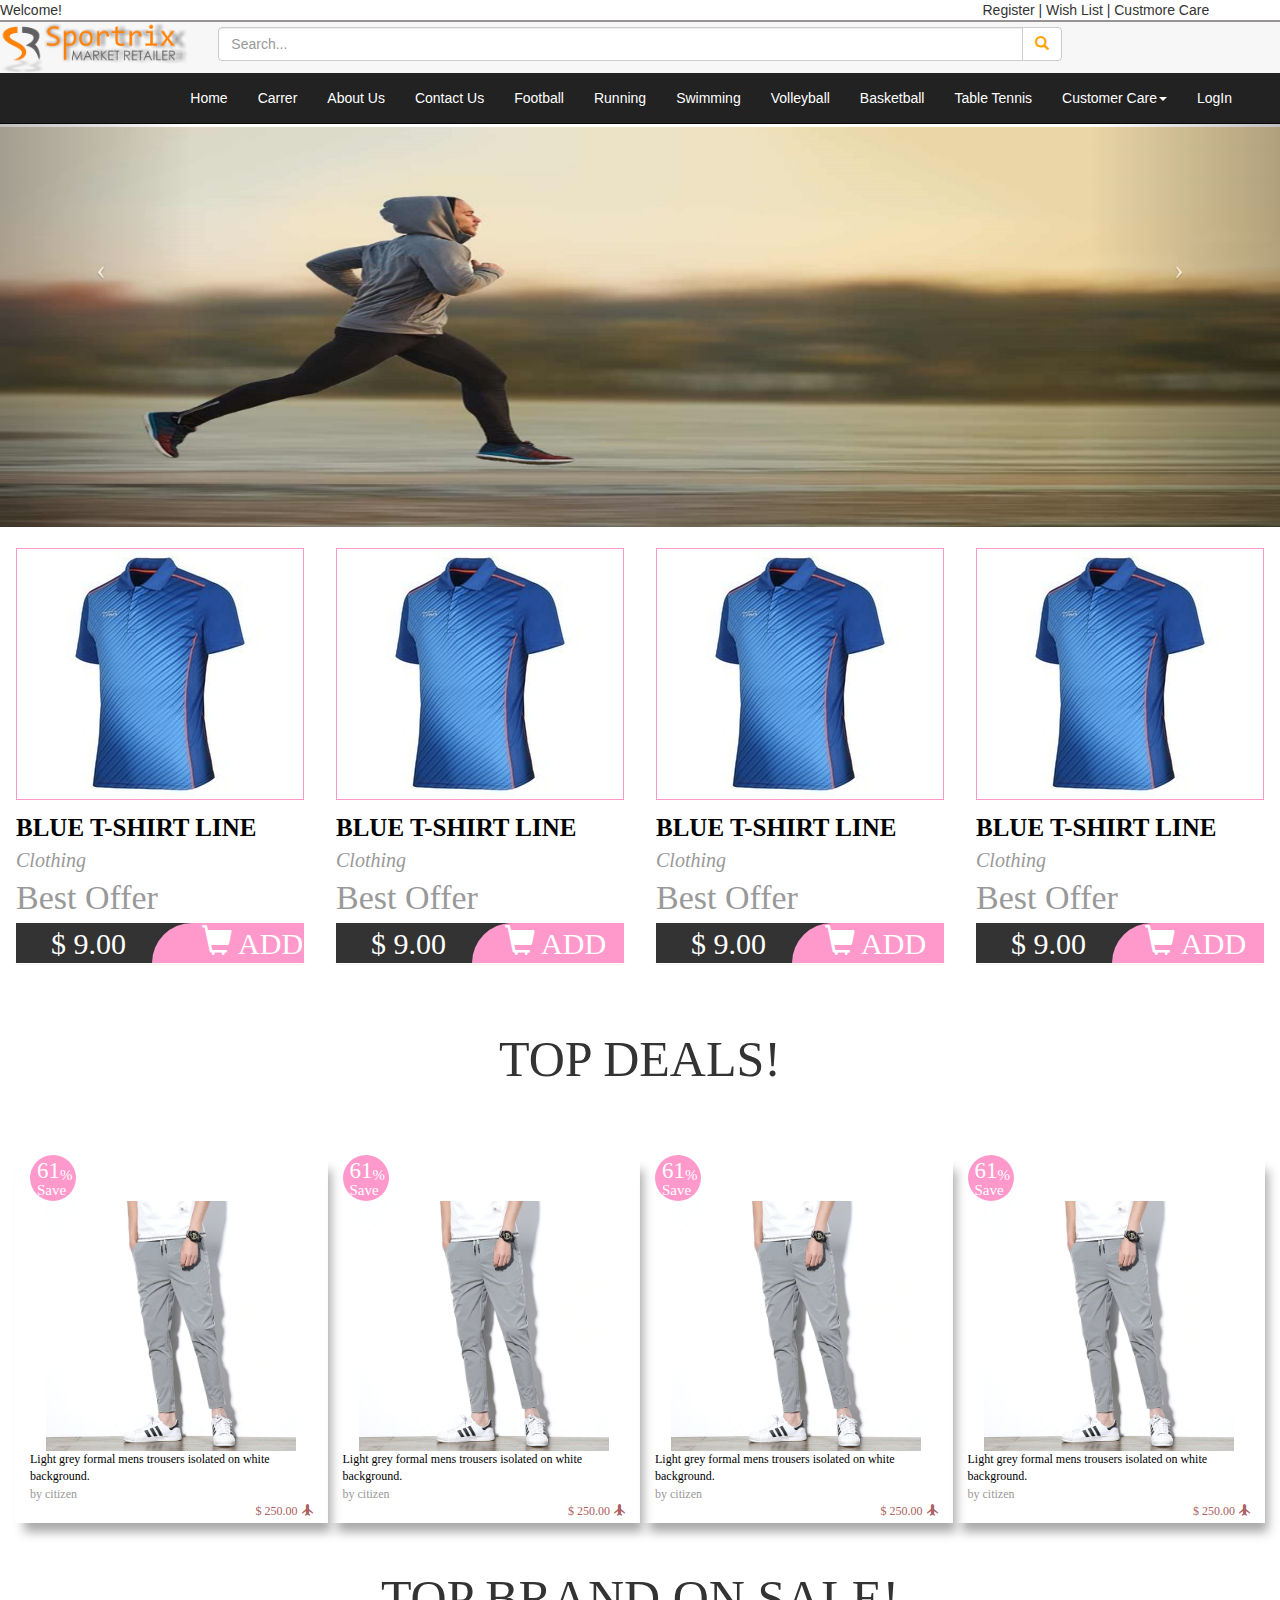
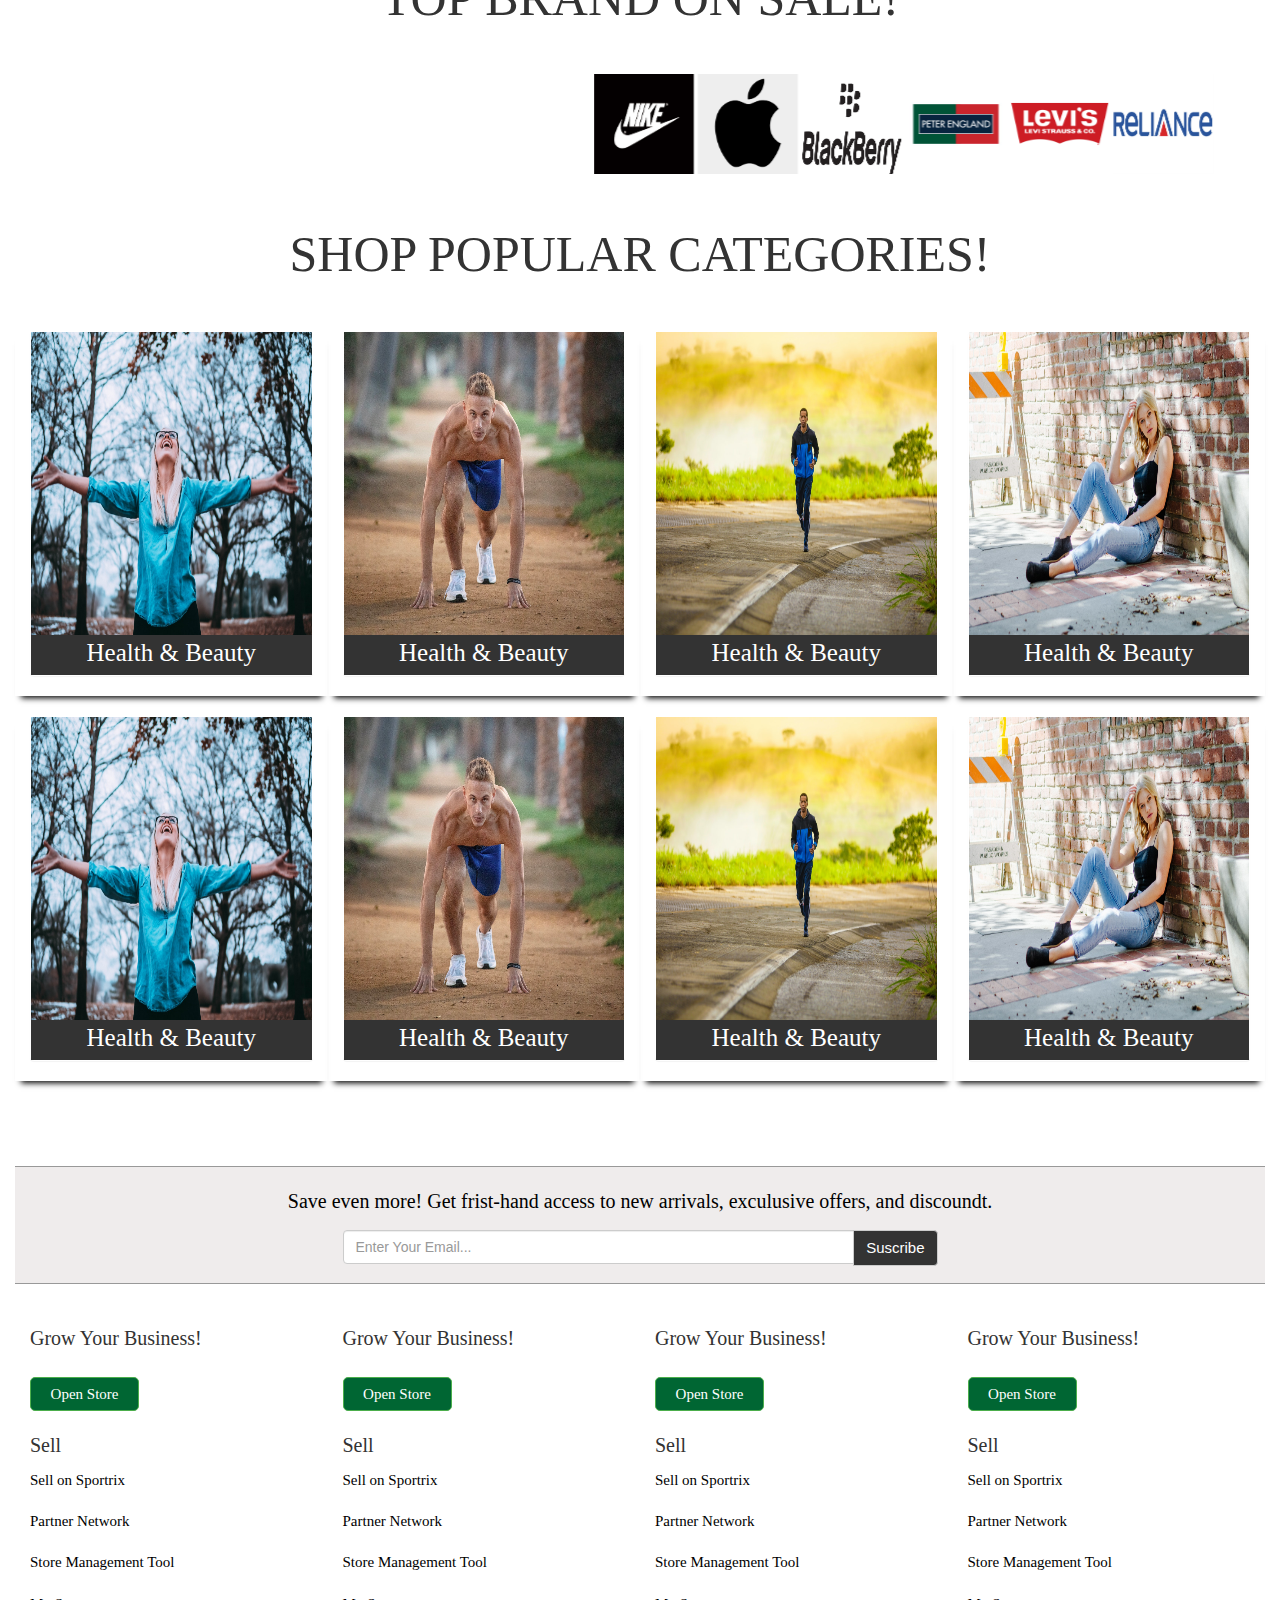
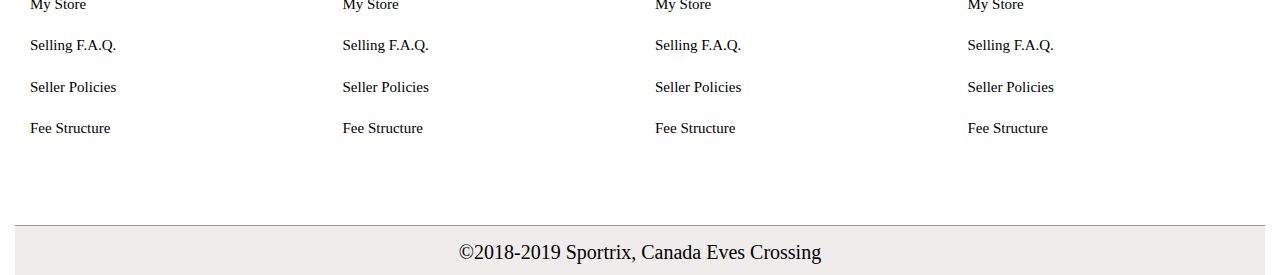
<file: web2/TMP1xk45j2.htm>
<!doctype html>
<html>
<head>
	<link rel="stylesheet" href="https://maxcdn.bootstrapcdn.com/bootstrap/3.4.0/css/bootstrap.min.css">
	<link rel="stylesheet" href="https://use.fontawesome.com/releases/v5.8.1/css/all.css" integrity="sha384-50oBUHEmvpQ+1lW4y57PTFmhCaXp0ML5d60M1M7uH2+nqUivzIebhndOJK28anvf" crossorigin="anonymous">
	<link rel="stylesheet" href="css/rix.css">
	
  
<meta charset="utf-8">
<title>SportRix</title>
</head>
<body>
<div class="container">
<div class="navbar navbar-default navbar-inverse navbar-fixed-top">
	<div class="row" style="background: white"> <!--Header welcome Open-->
		<div class="col-lg-9 left_side">
			Welcome!
		</div>
		<div class="col-lg-3 right_side">
			Register
			| Wish List |
			Custmore Care
		</div>
	</div><br><!--Header welcome Close-->

	
	<div class="row rowbg"> <!--Logo Open-->
		<div class="col-sm-2">
		<img class="img-responsive" src="img/sportrixlogo.png">
		</div>
		<div class="col-sm-8">
		<form>
		<div class="input-group">
			<input type="text" class="form-control" placeholder="Search..." name="search">
			<div class="input-group-btn">
			<button class="btn btn-default" type="submit">
			<i class="glyphicon glyphicon-search">
			</i>
			</button>
			</div>
		</div>
		</form>
		</div>
		
		<div class="col-sm-2">
			<i class="fas fa-cart-plus icon"></i>
			<i class="fab fa-facebook icon"></i>
			<i class="fab fa-twitter-square icon"></i>
			<i class="fab fa-linkedin icon"></i>
			<i class="fab fa-instagram icon"></i>
			<i class="fab fa-pinterest-square icon"></i>
			<i class="fab fa-youtube-square icon"></i>
		</div>
	</div> <!--Logo Close--> 
	
	<button type="button" data-toggle="collapse" data-target="#menu" class="navbar-toggle"><!--Menu Open-->
		<span class="sr-only">Toggle Button</span>
        <span class="icon-bar"></span>
        <span class="icon-bar"></span>
        <span class="icon-bar"></span>
	</button>
		<div id="menu" class="collapse navbar-collapse navbar-right">
        	<ul class="nav navbar-nav">
           		<li class="dropdown"><a href="#">Home</a></li>
           		<li><a href="#">Carrer</a></li>
           		<li><a href="#">About Us</a></li>
           		<li><a href="#">Contact Us</a></li>
           		<li><a href="#">Football</a></li>
           		<li><a href="#">Running</a></li>
           		<li><a href="#">Swimming</a></li>
           		<li><a href="#">Volleyball</a></li>
           		<li><a href="#">Basketball</a></li>
           		<li><a href="#">Table Tennis</a></li>
           		<li class="dropdown"><a href="#">Customer Care<span class="caret"></span></a>
             		<ul class="dropdown-menu"> 
        				<li><a href="#">Call us</a></li>                
             		</ul>
           		</li>
				<li><a href="javascript:void(0)" data-target="#contactmodal" data-toggle="modal">LogIn</a></li>
         	</ul>
     	</div>   
	</div>		
	</div> <!--Menu Close-->
		<!--Login Model-->
<div id="contactmodal" class="modal fade" role="alertdialog">
<div class="modal-dialog">
   <div class="modal-content" >
   <div class="row" style="background:url(img/login-img.jpg) no-repeat;margin-right: 0;
    margin-left: 0 !important;height:415px ">
   <div class="col-sm-6">
   <h1>
    	<span class="txt_small" style="color:white">Welcome to
        <br />
        sportrix</span>
    </h1>
    <div class="abc" style="margin-top:220px">
   	<a href="https://www.facebook.com/"><button type="submit" class="form-control btn btn-xs btn-primary">Facebook</button></a>
    <a href="https://www.google.com/"><button type="submit" class="form-control btn btn-xs btn-danger" style="margin-top:5px">Google+</button></a>
    </div>

   </div>
   <div class="col-sm-6">
       <div class="modal-header">
          <a href="#contactmodal" data-dismiss="modal" class="close">&times;</a>
          <h1 style="color:#000;">Log in</h1>
       </div>
       
       <div class="modal-body">
          <form action="#" method="post" enctype="multipart/form-data">
                	<div class="form-horizontal">
		                <label>Email ID:</label>
        		        <input type="email" name="email" required class="form-control" />
                	</div>
                	<br/>
          		  	
                	<div class="form-horizontal">
                    <label>Password:</label>
                    <input type="password" name="passw" required class="form-control"/>
                 </div>
                <br/>
                <div class="form-horizontal">
                    <input type="checkbox" name="keep"  required="required"/>
                    <label>keep me logged in	</label>
				</div>
                <br/>
              
                <button type="submit" class="form-control btn btn-xs btn-success"><span class="glyphicon glyphicon-user"></span> Log in</button>
                <br/>
                <h5 style="color:#000"><center>--------------Or--------------</center></h5>
			  	<a href="javascript:void(0)" data-target="#contactmodal1" data-toggle="modal" onclick="reg()"><center>Create account</a> | <a href="#">Forget Password</center></a>
                </form>
     </div>
     </div>
   </div>
   </div>
   </div>
</div>

	<!--Login Closed-->
	
	<!--Register Model-->
		<div id="contactmodal1" class="modal fade" role="alertdialog">
<div class="modal-dialog">
   <div class="modal-content" >
   <div class="row" style="background:url(img/login-img.jpg) no-repeat;margin-right: 0;
    margin-left: 0 !important;height:415px ">
   <div class="col-sm-6">
   <h1>
    	<span class="txt_small">Welcome to</span>
        <br />
        sportrix
    </h1>
    <div class="abc" style="margin-top:220px">
   	<a href="https://www.facebook.com/"><button type="submit" class="form-control btn btn-xs btn-primary">Facebook</button></a>
    <a href="https://www.google.com/"><button type="submit" class="form-control btn btn-xs btn-danger" style="margin-top:5px">Google+</button></a>
    </div>

   </div>
   <div class="col-sm-6">
       <div class="modal-header">
          <a href="#contactmodal" data-dismiss="modal" class="close">&times;</a>
          <h1 style="color:#000;">Register</h1>
       </div>
       
       <div class="modal-body">
          <form action="registerdb.php" method="post" enctype="multipart/form-data">
<div class="form-horizontal">
<label>Your Name</label>
<input type="text" name="name" required class="form-control"/>
</div>
<div class="form-horizontal">
<label>Mobile Number</label>
<input type="text" name="mob" required class="form-control"/>
</div>
<div class="form-horizontal">
<label>Email (optional)</label>
<input type="email" name="email" required class="form-control"/>
</div>
<div class="form-horizontal">
<label>Password</label>
<input type="password" name="passw" required class="form-control"/>
</div>
<br/>

<div class="form-horizontal">
<button type="submit" class="form-control btn btn-xs btn-success" onclick="sign()"><span class="glyphicon glyphicon-user"></span> Register</button>
</div>
</form>
     </div>
     </div>
   </div>
   </div>
   </div>
</div>
	<!--Register Closed-->
	<div id="slider" class="carousel slide tetxt"> <!--Slider Open-->
    	<br/><br/>
    	<div class="carousel-inner" style="margin-top: 87px">
        	<div class="item active">
            	<img src="img/092417_1152_CreateMotio1.jpg" style="width:100%; height:400px"/>
            </div>
            <div class="item">
            	<img src="img/photo-1483721310020-03333e577078.jpg" style="width:100%; height:400px"/>
            </div>
            <div class="item">
            	<img src="img/photo-1551889685-8cfc48b26ab2.jpg" style="width:100%; height:400px"/>
            </div>
        </div>
        <a class="carousel-control left" href="#slider" data-slide="prev" >
            <span class="icon-prev"></span>
        </a>
   		<a class="carousel-control right" href="#slider" data-slide="next" >
            <span class="icon-next"></span>
   		</a>
	</div> <!--Slider Close-->
	
	<div class="container-fluid"><br/><!--Blue T-shirt Open-->
	<div class="row">
      <div class="col-sm-3">
        <div class="panel panel-default panel1">
           <div class="panel-body" style="text-shadow:none">
             <div class="bluecontainer"><center><img src="img/sports-tshirt-250x250.jpg"></center></div>
           		<div class="font1"><strong>BLUE T-SHIRT LINE</strong></div>
		        <div class="font2"><i>Clothing</i></div>
			    <div class="font3">Best Offer</div>
			    <div class="boxblack">
					<div class="boxfontblack">$ 9.00
					<div class="boxpink "><div class="glyphicon glyphicon-shopping-cart"style="color:white; margin-left: 50px;"></div> ADD</div>	
					</div>
			    </div>
			</div>
        </div>
      </div> 	
		
		<!--Column 1 close-->
		<div class="col-sm-3">
          <div class="panel panel-default panel1">
           <div class="panel-body" style="text-shadow:none">
             <div class="bluecontainer"><center><img src="img/sports-tshirt-250x250.jpg"></center></div>
           		<div class="font1"><strong>BLUE T-SHIRT LINE</strong></div>
		        <div class="font2"><i>Clothing</i></div>
			    <div class="font3">Best Offer</div>
			    <div class="boxblack">
					<div class="boxfontblack">$ 9.00
					<div class="boxpink"><div class="glyphicon glyphicon-shopping-cart"style="color:white; margin-left: 33px;"></div> ADD</div>	
					</div>
			    </div>
		  </div>
         </div>
       </div><!--Column 1 close-->
		
		<!--Column 1 close-->
		<div class="col-sm-3">
          <div class="panel panel-default panel1">
           <div class="panel-body" style="text-shadow:none">
             <div class="bluecontainer"><center><img src="img/sports-tshirt-250x250.jpg"></center></div>
           		<div class="font1"><strong>BLUE T-SHIRT LINE</strong></div>
		        <div class="font2"><i>Clothing</i></div>
			    <div class="font3">Best Offer</div>
			    <div class="boxblack">
					<div class="boxfontblack">$ 9.00
					<div class="boxpink"><div class="glyphicon glyphicon-shopping-cart"style="color:white; margin-left: 33px;"></div> ADD</div>	
					</div>
			    </div>
		  </div>
         </div>
       </div><!--Column 1 close-->
		
		<!--Column 1 close-->
		<div class="col-sm-3">
          <div class="panel panel-default panel1">
           <div class="panel-body" style="text-shadow:none">
             <div class="bluecontainer"><center><img src="img/sports-tshirt-250x250.jpg"></center></div>
           		<div class="font1"><strong>BLUE T-SHIRT LINE</strong></div>
		        <div class="font2"><i>Clothing</i></div>
			    <div class="font3">Best Offer</div>
			    <div class="boxblack">
					<div class="boxfontblack">$ 9.00
					<div class="boxpink"><div class="glyphicon glyphicon-shopping-cart"style="color:white; margin-left: 33px;"></div> ADD</div>	
					</div>
			    </div>
		  </div>
         </div>
       </div><!--Column 1 close-->
	  </div><!--Blue T-shirt Close-->
	
		<div class="container-fluid"><br/><!--Main Heading Open-->
			<div class="row"> 
				<div class="mainheading">TOP DEALS!</div>
			</div>
		</div><!--Main Heading Close-->
	
		<div class="container-fluid"><br/><!--TOP Deals Inner Open-->
			<div class="row">
<!--				<div class="upbutton glyphicon glyphicon-chevron-right righticon"></div><br>
					<div class="downbutton glyphicon glyphicon-chevron-left lefticon"></div> -->
				<div class="col-sm-3 shadowtopdeals mblpreview">
					<div class="circle1">
						<div class="circlenum">61
							<div class="circleper">%</div>
							<div class="circlesave">Save</div>
						</div>
					</div>
					<center><img src="img/12.png" width="250px" height="250px" alt="trouser"/></center>
				<div class="fonttrouser">Light grey formal mens trousers isolated on white background.</div><br>
					<div class="fonttrouser1">by citizen</div><br>
					<div class="fonttrouser2">$ 250.00
					<div class="glyphicon glyphicon-plane"></div>
					</div>
				</div>	
				
				<div class="col-sm-3 shadowtopdeals mblpreview">
					<div class="circle1">
						<div class="circlenum">61
							<div class="circleper">%</div>
							<div class="circlesave">Save</div>
						</div>
					</div>
					<center><img src="img/12.png" width="250px" height="250px" alt="trouser"/></center>
				<div class="fonttrouser">Light grey formal mens trousers isolated on white background.</div><br>
					<div class="fonttrouser1">by citizen</div><br>
					<div class="fonttrouser2">$ 250.00
					<div class="glyphicon glyphicon-plane"></div>
					</div>
				</div>
				
				<div class="col-sm-3 shadowtopdeals mblpreview">
					<div class="circle1">
						<div class="circlenum">61
							<div class="circleper">%</div>
							<div class="circlesave">Save</div>
						</div>
					</div>
					<center><img src="img/12.png" width="250px" height="250px" alt="trouser"/></center>
				<div class="fonttrouser">Light grey formal mens trousers isolated on white background.</div><br>
					<div class="fonttrouser1">by citizen</div><br>
					<div class="fonttrouser2">$ 250.00
					<div class="glyphicon glyphicon-plane"></div>
					</div>
				</div>
				
				<div class="col-sm-3 shadowtopdeals mblpreview">
					<div class="circle1">
						<div class="circlenum">61
							<div class="circleper">%</div>
							<div class="circlesave">Save</div>
						</div>
					</div>
					
					<center><img src="img/12.png" width="250px" height="250px" alt="trouser"/></center>
				<div class="fonttrouser">Light grey formal mens trousers isolated on white background.</div><br>
					<div class="fonttrouser1">by citizen</div><br>
					<div class="fonttrouser2">$ 250.00
					<div class="glyphicon glyphicon-plane"></div>
					</div>
				</div>
		</div>
		</div><!--TOP Deals Inner Close-->
		
		

		
		
		
		<div class="container-fluid"><br/><!--Main Heading TOP BRAND ON SALE Open-->
			<div class="row"> 
				<div class="mainheading">TOP BRAND ON SALE!</div>
			</div>
		</div><!--Main Heading TOP BRAND ON SALE Close-->
		
		<div class="container-fluid"><br/><!--Main Heading TOP BRAND ICON Open-->
			<div class="row"> 
				<marquee behavior="alternate" direction=""><img src="img/7e98d3c50ea727161a895ea8894a2305.jpg" width="100px" height="100px" alt="">
				<img src="img/apple-logo.gif" width="100px" height="100px" alt="">
				<img src="img/Blackberry.png" width="100px" height="100px" alt="">
				<img src="img/kkRtB2GM_400x400.jpg"width="100px" height="100px" alt="">
				<img src="img/levis-2-202638.png" width="100px" height="100px" alt="">
				<img src="img/Reliance-Logo-Design-Vector-Free-Download.jpeg" width="100px" height="100px" alt=""></marquee>
			</div>
		</div><!--Main Heading TOP BRAND ICON Close-->
		
		<div class="container-fluid"><br/><!--Main Heading SHOP Open-->
			<div class="row"> 
				<div class="mainheading">SHOP POPULAR CATEGORIES!</div>
			</div>
		</div><!--Main Heading SHOP Close-->
		
		<div class="container-fluid"><br/><!--Main Heading SHOP ITEM Open-->
			<div class="row"> 
				<div class="col-sm-3 shadowbox">
					<div class="panel panel-default panel1">
           				<div class="panel-body" style="text-shadow:none">
							<center><img class="img-responsive imgrspnv" src="img/photo-1546383906-0c780bf53528.jpg"></center>
								<div class="boxblack">
									<div class="boxfontblackshop">Health & Beauty
									</div>	
								</div>
						</div>
					</div>
				</div>
				
				<div class="col-sm-3 shadowbox">
					<div class="panel panel-default panel1">
           				<div class="panel-body" style="text-shadow:none">
							<center><img class="img-responsive imgrspnv" src="img/photo-1551984427-6d77a1918093.jpg"></center>
								<div class="boxblack">
									<div class="boxfontblackshop">Health & Beauty
									</div>	
								</div>
						</div>
					</div>
					</div>
				
				<div class="col-sm-3 shadowbox">
					<div class="panel panel-default panel1">
           				<div class="panel-body" style="text-shadow:none">
							<center><img class="img-responsive imgrspnv" src="img/photo-1457449205106-d0aad138e99b.jpg"></center>
								<div class="boxblack">
									<div class="boxfontblackshop">Health & Beauty
									</div>	
								</div>
						</div>
					</div>
					</div>
				
				<div class="col-sm-3 shadowbox">
					<div class="panel panel-default panel1">
           				<div class="panel-body" style="text-shadow:none">
							<center><img class="img-responsive imgrspnv" src="img/photo-1509835668578-a3f197f3049a.jpg"></center>
								<div class="boxblack">
									<div class="boxfontblackshop">Health & Beauty
									</div>	
								</div>
						</div>
					</div>
				</div>
			</div><br>
			
			<div class="row"> 
				<div class="col-sm-3 shadowbox">
					<div class="panel panel-default panel1">
           				<div class="panel-body" style="text-shadow:none">
							<center><img class="img-responsive imgrspnv" src="img/photo-1546383906-0c780bf53528.jpg"></center>
								<div class="boxblack">
									<div class="boxfontblackshop">Health & Beauty
									</div>	
								</div>
						</div>
					</div>
				</div>
				
				<div class="col-sm-3 shadowbox">
					<div class="panel panel-default panel1">
           				<div class="panel-body" style="text-shadow:none">
							<center><img class="img-responsive imgrspnv" src="img/photo-1551984427-6d77a1918093.jpg"></center>
								<div class="boxblack">
									<div class="boxfontblackshop">Health & Beauty
									</div>	
								</div>
						</div>
					</div>
					</div>
				
				<div class="col-sm-3 shadowbox">
					<div class="panel panel-default panel1">
           				<div class="panel-body" style="text-shadow:none">
							<center><img class="img-responsive imgrspnv" src="img/photo-1457449205106-d0aad138e99b.jpg"></center>
								<div class="boxblack">
									<div class="boxfontblackshop">Health & Beauty
									</div>	
								</div>
						</div>
					</div>
					</div>
				
				<div class="col-sm-3 shadowbox">
					<div class="panel panel-default panel1">
           				<div class="panel-body" style="text-shadow:none">
							<center><img class="img-responsive imgrspnv" src="img/photo-1509835668578-a3f197f3049a.jpg"></center>
								<div class="boxblack">
									<div class="boxfontblackshop">Health & Beauty</div>	
								</div>
						</div>
					</div>
				</div>
		</div>
		</div><!--Main Heading SHOP ITEM Close-->
		
		<div class="container-fluid"><!--Suscribe Open-->
			<div class="row">
			<div class="suscribe">
				<div class="suscribefont">Save even more! Get frist-hand access to new arrivals, exculusive offers, and discoundt.</div>
					<div class="col-sm-3"></div>
					<div class="col-sm-6">	
					<form><div class="input-group">
							<input type="text" class="form-control" placeholder="Enter Your Email..." name="Suscribe">
							<div class="input-group-btn">
								<button class="btn btn-default suscribecolor" type="submit">
									<div class="suscribecolorfont">Suscribe</div>
								</button>
							</div>
						  </div>
					</form>
					</div>
					<div class="col-sm-3"></div>
			</div>
			</div>
		</div><!--Suscribe Close-->
		
		<div class="container-fluid"><!--Suscribe Open-->
			<div class="row">
			<div class="col-sm-3 ">
			<div class="businessfont">Grow Your Business!</div>
				<button type="button" class="btn btn-success boxgreen opnstr">Open Store</button>
				<div class="sell">Sell</div>
				<div class="innertext">Sell on Sportrix</div><br>
				<div class="innertext">Partner Network</div><br>
				<div class="innertext">Store Management Tool</div><br>
				<div class="innertext">My Store</div><br>
				<div class="innertext">Selling F.A.Q.</div><br>
				<div class="innertext">Seller Policies</div><br>
				<div class="innertext">Fee Structure</div>	
			</div>
				
				<div class="col-sm-3">
			<div class="businessfont">Grow Your Business!</div>
				<button type="button" class="btn btn-success boxgreen opnstr">Open Store</button>
				<div class="sell">Sell</div>
				<div class="innertext">Sell on Sportrix</div><br>
				<div class="innertext">Partner Network</div><br>
				<div class="innertext">Store Management Tool</div><br>
				<div class="innertext">My Store</div><br>
				<div class="innertext">Selling F.A.Q.</div><br>
				<div class="innertext">Seller Policies</div><br>
				<div class="innertext">Fee Structure</div>	
			</div>
				
				<div class="col-sm-3">
			<div class="businessfont">Grow Your Business!</div>
				<button type="button" class="btn btn-success boxgreen opnstr">Open Store</button>
				<div class="sell">Sell</div>
				<div class="innertext">Sell on Sportrix</div><br>
				<div class="innertext">Partner Network</div><br>
				<div class="innertext">Store Management Tool</div><br>
				<div class="innertext">My Store</div><br>
				<div class="innertext">Selling F.A.Q.</div><br>
				<div class="innertext">Seller Policies</div><br>
				<div class="innertext">Fee Structure</div>	
			</div>
				
				<div class="col-sm-3">
			<div class="businessfont">Grow Your Business!</div>
				<button type="button" class="btn btn-success boxgreen opnstr">Open Store</button>
				<div class="sell">Sell</div>
				<div class="innertext">Sell on Sportrix</div><br>
				<div class="innertext">Partner Network</div><br>
				<div class="innertext">Store Management Tool</div><br>
				<div class="innertext">My Store</div><br>
				<div class="innertext">Selling F.A.Q.</div><br>
				<div class="innertext">Seller Policies</div><br>
				<div class="innertext">Fee Structure</div>	
			</div>
				
			</div>	
		</div><!--Suscribe Close-->
		
		<div class="footer1"><!--Footer Open-->
			<div class="footerfont">&copy;2018-2019 Sportrix, Canada Eves Crossing
			</div> 
		</div><!--Footer Close-->
	<script src="https://ajax.googleapis.com/ajax/libs/jquery/3.3.1/jquery.min.js"></script>	
	<script src="https://maxcdn.bootstrapcdn.com/bootstrap/3.4.0/js/bootstrap.min.js"></script>	
	<script src="js/rix1.js"></script>
	

</body>
</html>
</file>
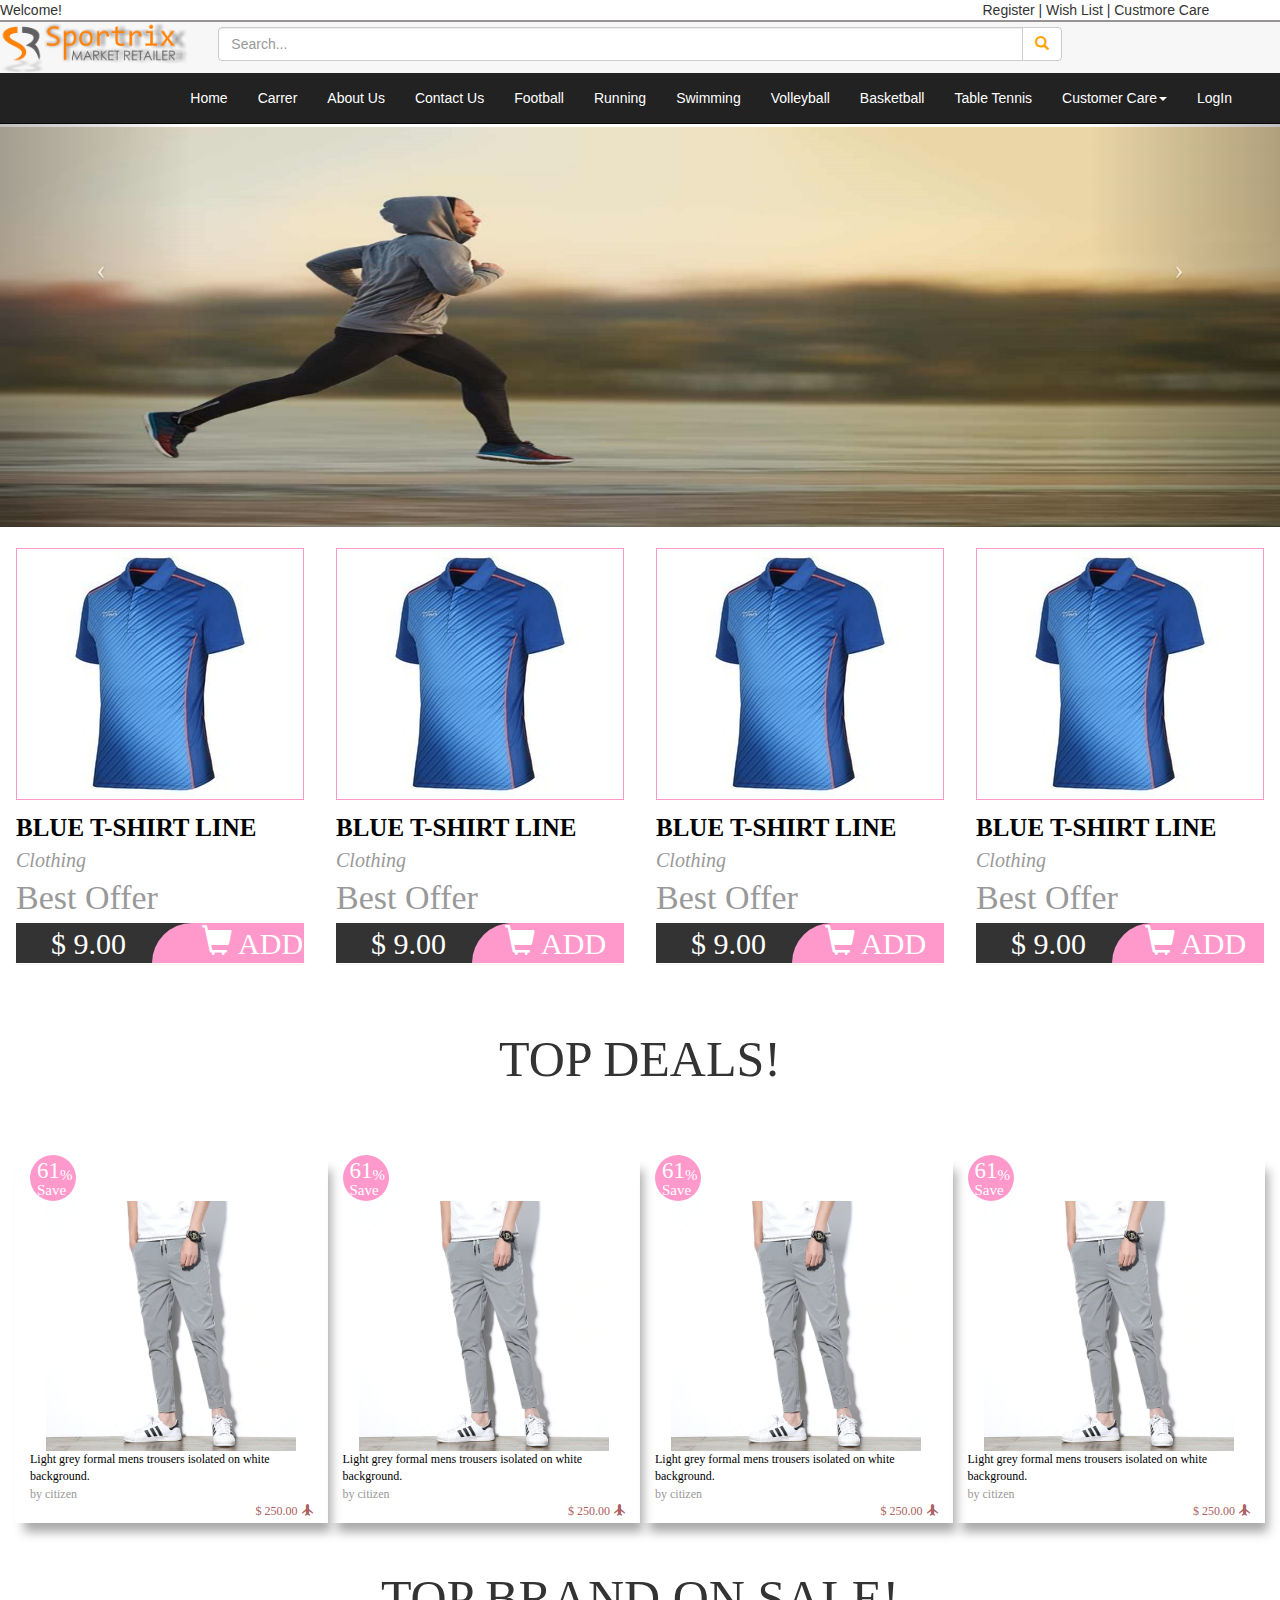
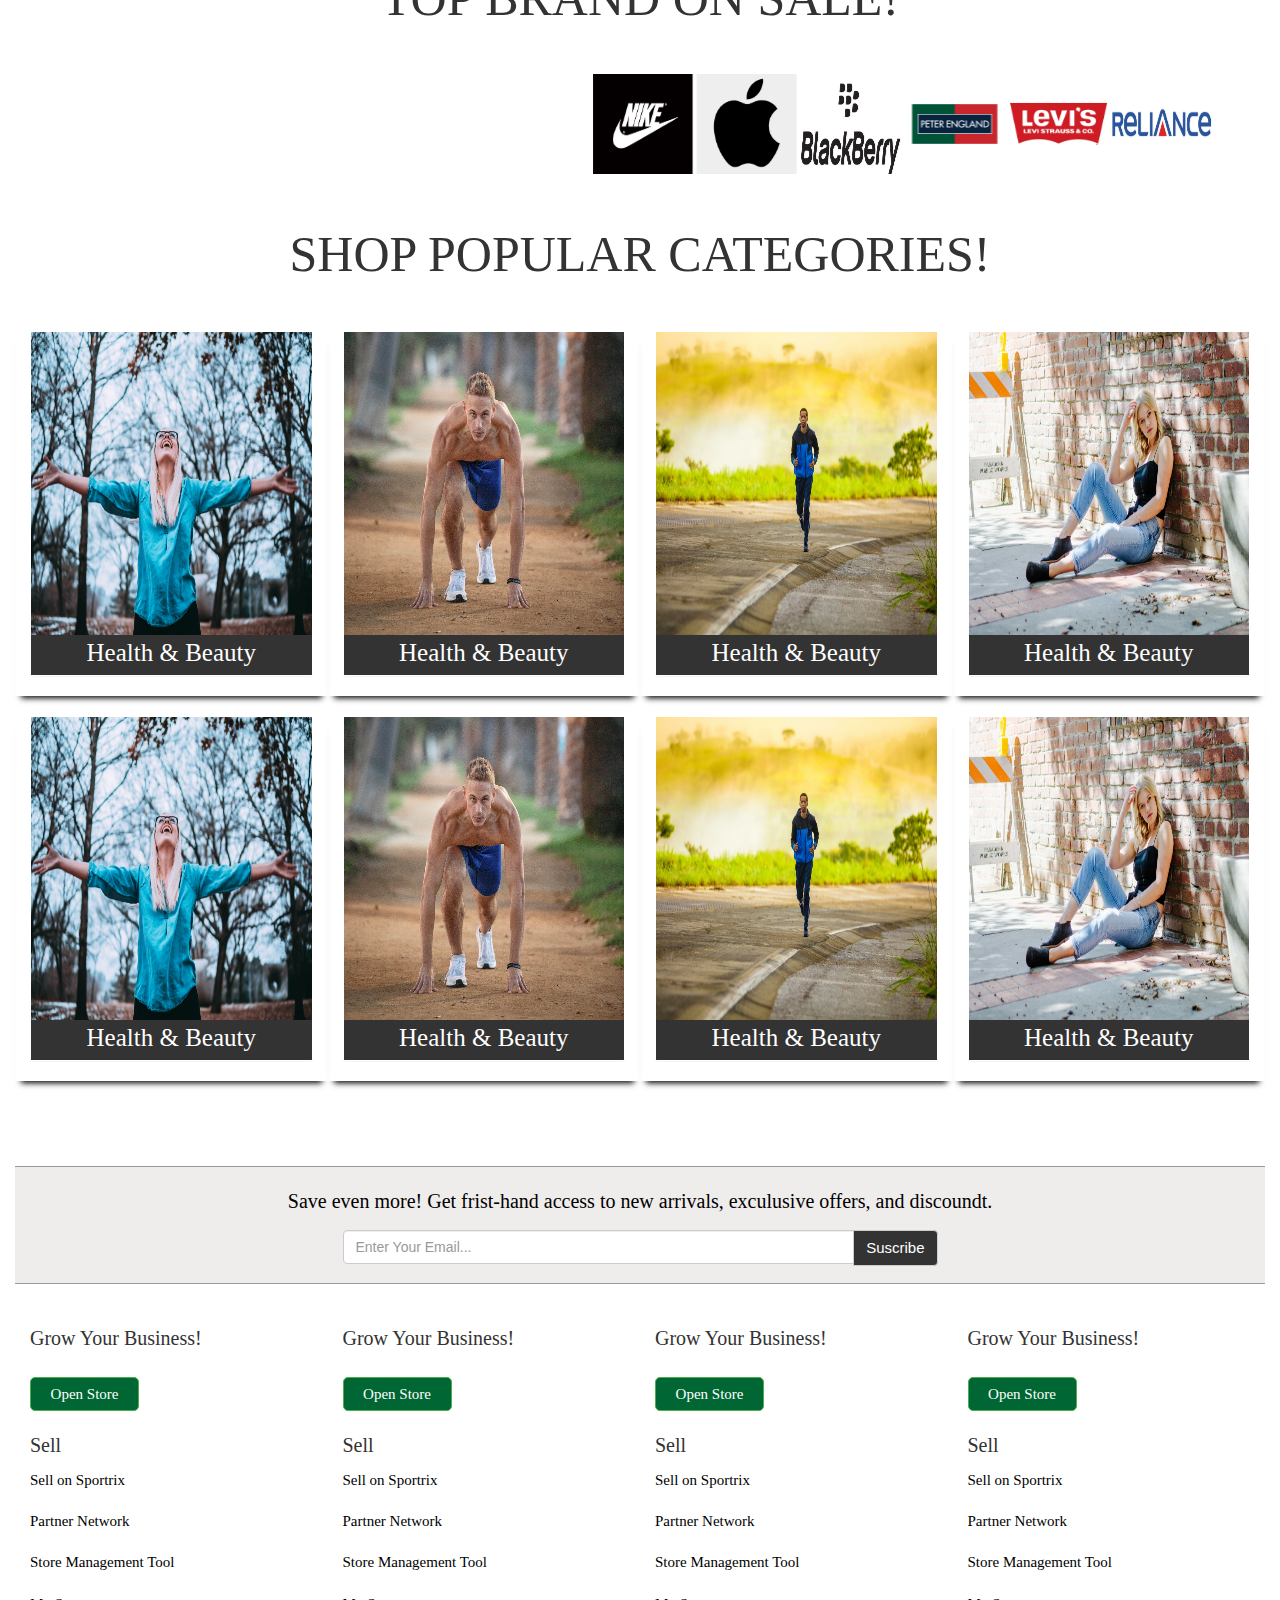
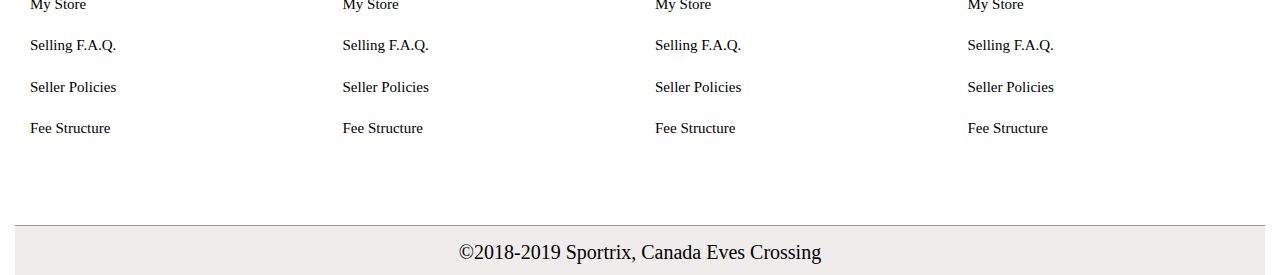
<file: web2/TMPaycmyg.htm>
<!doctype html>
<html>
<head>
	<link rel="stylesheet" href="https://maxcdn.bootstrapcdn.com/bootstrap/3.4.0/css/bootstrap.min.css">
	<link rel="stylesheet" href="https://use.fontawesome.com/releases/v5.8.1/css/all.css" integrity="sha384-50oBUHEmvpQ+1lW4y57PTFmhCaXp0ML5d60M1M7uH2+nqUivzIebhndOJK28anvf" crossorigin="anonymous">
	<link rel="stylesheet" href="css/rix.css">
	
  
<meta charset="utf-8">
<title>SportRix</title>
</head>
<body>
<div class="container">
<div class="navbar navbar-default navbar-inverse navbar-fixed-top">
	<div class="row" style="background: white"> <!--Header welcome Open-->
		<div class="col-lg-9 left_side">
			Welcome!
		</div>
		<div class="col-lg-3 right_side">
			Register
			| Wish List |
			Custmore Care
		</div>
	</div><br><!--Header welcome Close-->

	
	<div class="row rowbg"> <!--Logo Open-->
		<div class="col-sm-2">
		<img class="img-responsive" src="img/sportrixlogo.png">
		</div>
		<div class="col-sm-8">
		<form>
		<div class="input-group">
			<input type="text" class="form-control" placeholder="Search..." name="search">
			<div class="input-group-btn">
			<button class="btn btn-default" type="submit">
			<i class="glyphicon glyphicon-search">
			</i>
			</button>
			</div>
		</div>
		</form>
		</div>
		
		<div class="col-sm-2">
			<i class="fas fa-cart-plus icon"></i>
			<i class="fab fa-facebook icon"></i>
			<i class="fab fa-twitter-square icon"></i>
			<i class="fab fa-linkedin icon"></i>
			<i class="fab fa-instagram icon"></i>
			<i class="fab fa-pinterest-square icon"></i>
			<i class="fab fa-youtube-square icon"></i>
		</div>
	</div> <!--Logo Close--> 
	
	<button type="button" data-toggle="collapse" data-target="#menu" class="navbar-toggle "><!--Menu Open-->
		<span class="sr-only">Toggle Button</span>
        <span class="icon-bar"></span>
        <span class="icon-bar"></span>
        <span class="icon-bar"></span>
	</button>
		<div id="menu" class="collapse navbar-collapse navbar-right" style="overflow: scroll">
        	<ul class="nav navbar-nav">
           		<li class="dropdown"><a href="#">Home</a></li>
           		<li><a href="#">Carrer</a></li>
           		<li><a href="#">About Us</a></li>
           		<li><a href="#">Contact Us</a></li>
           		<li><a href="#">Football</a></li>
           		<li><a href="#">Running</a></li>
           		<li><a href="#">Swimming</a></li>
           		<li><a href="#">Volleyball</a></li>
           		<li><a href="#">Basketball</a></li>
           		<li><a href="#">Table Tennis</a></li>
           		<li class="dropdown"><a href="#">Customer Care<span class="caret"></span></a>
             		<ul class="dropdown-menu"> 
        				<li><a href="#">Call us</a></li>                
             		</ul>
           		</li>
				<li><a href="javascript:void(0)" data-target="#contactmodal" data-toggle="modal">LogIn</a></li>
         	</ul>
     	</div>   
	</div>		
	</div> <!--Menu Close-->
		<!--Login Model-->
<div id="contactmodal" class="modal fade" role="alertdialog">
<div class="modal-dialog">
   <div class="modal-content" >
   <div class="row" style="background:url(img/login-img.jpg) no-repeat;margin-right: 0;
    margin-left: 0 !important;height:415px ">
   <div class="col-sm-6">
   <h1>
    	<span class="txt_small" style="color:white">Welcome to
        <br />
        sportrix</span>
    </h1>
    <div class="abc" style="margin-top:220px">
   	<a href="https://www.facebook.com/"><button type="submit" class="form-control btn btn-xs btn-primary">Facebook</button></a>
    <a href="https://www.google.com/"><button type="submit" class="form-control btn btn-xs btn-danger" style="margin-top:5px">Google+</button></a>
    </div>

   </div>
   <div class="col-sm-6">
       <div class="modal-header">
          <a href="#contactmodal" data-dismiss="modal" class="close">&times;</a>
          <h1 style="color:#000;">Log in</h1>
       </div>
       
       <div class="modal-body">
          <form action="#" method="post" enctype="multipart/form-data">
                	<div class="form-horizontal">
		                <label>Email ID:</label>
        		        <input type="email" name="email" required class="form-control" />
                	</div>
                	<br/>
          		  	
                	<div class="form-horizontal">
                    <label>Password:</label>
                    <input type="password" name="passw" required class="form-control"/>
                 </div>
                <br/>
                <div class="form-horizontal">
                    <input type="checkbox" name="keep"  required="required"/>
                    <label>keep me logged in	</label>
				</div>
                <br/>
              
                <button type="submit" class="form-control btn btn-xs btn-success"><span class="glyphicon glyphicon-user"></span> Log in</button>
                <br/>
                <h5 style="color:#000"><center>--------------Or--------------</center></h5>
			  	<a href="javascript:void(0)" data-target="#contactmodal1" data-toggle="modal" onclick="reg()"><center>Create account</a> | <a href="#">Forget Password</center></a>
                </form>
     </div>
     </div>
   </div>
   </div>
   </div>
</div>

	<!--Login Closed-->
	
	<!--Register Model-->
		<div id="contactmodal1" class="modal fade" role="alertdialog">
<div class="modal-dialog">
   <div class="modal-content" >
   <div class="row" style="background:url(img/login-img.jpg) no-repeat;margin-right: 0;
    margin-left: 0 !important;height:415px ">
   <div class="col-sm-6">
   <h1>
    	<span class="txt_small">Welcome to</span>
        <br />
        sportrix
    </h1>
    <div class="abc" style="margin-top:220px">
   	<a href="https://www.facebook.com/"><button type="submit" class="form-control btn btn-xs btn-primary">Facebook</button></a>
    <a href="https://www.google.com/"><button type="submit" class="form-control btn btn-xs btn-danger" style="margin-top:5px">Google+</button></a>
    </div>

   </div>
   <div class="col-sm-6">
       <div class="modal-header">
          <a href="#contactmodal" data-dismiss="modal" class="close">&times;</a>
          <h1 style="color:#000;">Register</h1>
       </div>
       
       <div class="modal-body">
          <form action="registerdb.php" method="post" enctype="multipart/form-data">
<div class="form-horizontal">
<label>Your Name</label>
<input type="text" name="name" required class="form-control"/>
</div>
<div class="form-horizontal">
<label>Mobile Number</label>
<input type="text" name="mob" required class="form-control"/>
</div>
<div class="form-horizontal">
<label>Email (optional)</label>
<input type="email" name="email" required class="form-control"/>
</div>
<div class="form-horizontal">
<label>Password</label>
<input type="password" name="passw" required class="form-control"/>
</div>
<br/>

<div class="form-horizontal">
<button type="submit" class="form-control btn btn-xs btn-success" onclick="sign()"><span class="glyphicon glyphicon-user"></span> Register</button>
</div>
</form>
     </div>
     </div>
   </div>
   </div>
   </div>
</div>
	<!--Register Closed-->
	<div id="slider" class="carousel slide tetxt"> <!--Slider Open-->
    	<br/><br/>
    	<div class="carousel-inner" style="margin-top: 87px">
        	<div class="item active">
            	<img src="img/092417_1152_CreateMotio1.jpg" style="width:100%; height:400px"/>
            </div>
            <div class="item">
            	<img src="img/photo-1483721310020-03333e577078.jpg" style="width:100%; height:400px"/>
            </div>
            <div class="item">
            	<img src="img/photo-1551889685-8cfc48b26ab2.jpg" style="width:100%; height:400px"/>
            </div>
        </div>
        <a class="carousel-control left" href="#slider" data-slide="prev" >
            <span class="icon-prev"></span>
        </a>
   		<a class="carousel-control right" href="#slider" data-slide="next" >
            <span class="icon-next"></span>
   		</a>
	</div> <!--Slider Close-->
	
	<div class="container-fluid"><br/><!--Blue T-shirt Open-->
	<div class="row">
      <div class="col-sm-3">
        <div class="panel panel-default panel1">
           <div class="panel-body" style="text-shadow:none">
             <div class="bluecontainer"><center><img src="img/sports-tshirt-250x250.jpg"></center></div>
           		<div class="font1"><strong>BLUE T-SHIRT LINE</strong></div>
		        <div class="font2"><i>Clothing</i></div>
			    <div class="font3">Best Offer</div>
			    <div class="boxblack">
					<div class="boxfontblack">$ 9.00
					<div class="boxpink "><div class="glyphicon glyphicon-shopping-cart"style="color:white; margin-left: 50px;"></div> ADD</div>	
					</div>
			    </div>
			</div>
        </div>
      </div> 	
		
		<!--Column 1 close-->
		<div class="col-sm-3">
          <div class="panel panel-default panel1">
           <div class="panel-body" style="text-shadow:none">
             <div class="bluecontainer"><center><img src="img/sports-tshirt-250x250.jpg"></center></div>
           		<div class="font1"><strong>BLUE T-SHIRT LINE</strong></div>
		        <div class="font2"><i>Clothing</i></div>
			    <div class="font3">Best Offer</div>
			    <div class="boxblack">
					<div class="boxfontblack">$ 9.00
					<div class="boxpink"><div class="glyphicon glyphicon-shopping-cart"style="color:white; margin-left: 33px;"></div> ADD</div>	
					</div>
			    </div>
		  </div>
         </div>
       </div><!--Column 1 close-->
		
		<!--Column 1 close-->
		<div class="col-sm-3">
          <div class="panel panel-default panel1">
           <div class="panel-body" style="text-shadow:none">
             <div class="bluecontainer"><center><img src="img/sports-tshirt-250x250.jpg"></center></div>
           		<div class="font1"><strong>BLUE T-SHIRT LINE</strong></div>
		        <div class="font2"><i>Clothing</i></div>
			    <div class="font3">Best Offer</div>
			    <div class="boxblack">
					<div class="boxfontblack">$ 9.00
					<div class="boxpink"><div class="glyphicon glyphicon-shopping-cart"style="color:white; margin-left: 33px;"></div> ADD</div>	
					</div>
			    </div>
		  </div>
         </div>
       </div><!--Column 1 close-->
		
		<!--Column 1 close-->
		<div class="col-sm-3">
          <div class="panel panel-default panel1">
           <div class="panel-body" style="text-shadow:none">
             <div class="bluecontainer"><center><img src="img/sports-tshirt-250x250.jpg"></center></div>
           		<div class="font1"><strong>BLUE T-SHIRT LINE</strong></div>
		        <div class="font2"><i>Clothing</i></div>
			    <div class="font3">Best Offer</div>
			    <div class="boxblack">
					<div class="boxfontblack">$ 9.00
					<div class="boxpink"><div class="glyphicon glyphicon-shopping-cart"style="color:white; margin-left: 33px;"></div> ADD</div>	
					</div>
			    </div>
		  </div>
         </div>
       </div><!--Column 1 close-->
	  </div><!--Blue T-shirt Close-->
	
		<div class="container-fluid"><br/><!--Main Heading Open-->
			<div class="row"> 
				<div class="mainheading">TOP DEALS!</div>
			</div>
		</div><!--Main Heading Close-->
	
		<div class="container-fluid"><br/><!--TOP Deals Inner Open-->
			<div class="row">
<!--				<div class="upbutton glyphicon glyphicon-chevron-right righticon"></div><br>
					<div class="downbutton glyphicon glyphicon-chevron-left lefticon"></div> -->
				<div class="col-sm-3 shadowtopdeals mblpreview">
					<div class="circle1">
						<div class="circlenum">61
							<div class="circleper">%</div>
							<div class="circlesave">Save</div>
						</div>
					</div>
					<center><img src="img/12.png" width="250px" height="250px" alt="trouser"/></center>
				<div class="fonttrouser">Light grey formal mens trousers isolated on white background.</div><br>
					<div class="fonttrouser1">by citizen</div><br>
					<div class="fonttrouser2">$ 250.00
					<div class="glyphicon glyphicon-plane"></div>
					</div>
				</div>	
				
				<div class="col-sm-3 shadowtopdeals mblpreview">
					<div class="circle1">
						<div class="circlenum">61
							<div class="circleper">%</div>
							<div class="circlesave">Save</div>
						</div>
					</div>
					<center><img src="img/12.png" width="250px" height="250px" alt="trouser"/></center>
				<div class="fonttrouser">Light grey formal mens trousers isolated on white background.</div><br>
					<div class="fonttrouser1">by citizen</div><br>
					<div class="fonttrouser2">$ 250.00
					<div class="glyphicon glyphicon-plane"></div>
					</div>
				</div>
				
				<div class="col-sm-3 shadowtopdeals mblpreview">
					<div class="circle1">
						<div class="circlenum">61
							<div class="circleper">%</div>
							<div class="circlesave">Save</div>
						</div>
					</div>
					<center><img src="img/12.png" width="250px" height="250px" alt="trouser"/></center>
				<div class="fonttrouser">Light grey formal mens trousers isolated on white background.</div><br>
					<div class="fonttrouser1">by citizen</div><br>
					<div class="fonttrouser2">$ 250.00
					<div class="glyphicon glyphicon-plane"></div>
					</div>
				</div>
				
				<div class="col-sm-3 shadowtopdeals mblpreview">
					<div class="circle1">
						<div class="circlenum">61
							<div class="circleper">%</div>
							<div class="circlesave">Save</div>
						</div>
					</div>
					
					<center><img src="img/12.png" width="250px" height="250px" alt="trouser"/></center>
				<div class="fonttrouser">Light grey formal mens trousers isolated on white background.</div><br>
					<div class="fonttrouser1">by citizen</div><br>
					<div class="fonttrouser2">$ 250.00
					<div class="glyphicon glyphicon-plane"></div>
					</div>
				</div>
		</div>
		</div><!--TOP Deals Inner Close-->
		
		

		
		
		
		<div class="container-fluid"><br/><!--Main Heading TOP BRAND ON SALE Open-->
			<div class="row"> 
				<div class="mainheading">TOP BRAND ON SALE!</div>
			</div>
		</div><!--Main Heading TOP BRAND ON SALE Close-->
		
		<div class="container-fluid"><br/><!--Main Heading TOP BRAND ICON Open-->
			<div class="row"> 
				<marquee behavior="alternate" direction=""><img src="img/7e98d3c50ea727161a895ea8894a2305.jpg" width="100px" height="100px" alt="">
				<img src="img/apple-logo.gif" width="100px" height="100px" alt="">
				<img src="img/Blackberry.png" width="100px" height="100px" alt="">
				<img src="img/kkRtB2GM_400x400.jpg"width="100px" height="100px" alt="">
				<img src="img/levis-2-202638.png" width="100px" height="100px" alt="">
				<img src="img/Reliance-Logo-Design-Vector-Free-Download.jpeg" width="100px" height="100px" alt=""></marquee>
			</div>
		</div><!--Main Heading TOP BRAND ICON Close-->
		
		<div class="container-fluid"><br/><!--Main Heading SHOP Open-->
			<div class="row"> 
				<div class="mainheading">SHOP POPULAR CATEGORIES!</div>
			</div>
		</div><!--Main Heading SHOP Close-->
		
		<div class="container-fluid"><br/><!--Main Heading SHOP ITEM Open-->
			<div class="row"> 
				<div class="col-sm-3 shadowbox">
					<div class="panel panel-default panel1">
           				<div class="panel-body" style="text-shadow:none">
							<center><img class="img-responsive imgrspnv" src="img/photo-1546383906-0c780bf53528.jpg"></center>
								<div class="boxblack">
									<div class="boxfontblackshop">Health & Beauty
									</div>	
								</div>
						</div>
					</div>
				</div>
				
				<div class="col-sm-3 shadowbox">
					<div class="panel panel-default panel1">
           				<div class="panel-body" style="text-shadow:none">
							<center><img class="img-responsive imgrspnv" src="img/photo-1551984427-6d77a1918093.jpg"></center>
								<div class="boxblack">
									<div class="boxfontblackshop">Health & Beauty
									</div>	
								</div>
						</div>
					</div>
					</div>
				
				<div class="col-sm-3 shadowbox">
					<div class="panel panel-default panel1">
           				<div class="panel-body" style="text-shadow:none">
							<center><img class="img-responsive imgrspnv" src="img/photo-1457449205106-d0aad138e99b.jpg"></center>
								<div class="boxblack">
									<div class="boxfontblackshop">Health & Beauty
									</div>	
								</div>
						</div>
					</div>
					</div>
				
				<div class="col-sm-3 shadowbox">
					<div class="panel panel-default panel1">
           				<div class="panel-body" style="text-shadow:none">
							<center><img class="img-responsive imgrspnv" src="img/photo-1509835668578-a3f197f3049a.jpg"></center>
								<div class="boxblack">
									<div class="boxfontblackshop">Health & Beauty
									</div>	
								</div>
						</div>
					</div>
				</div>
			</div><br>
			
			<div class="row"> 
				<div class="col-sm-3 shadowbox">
					<div class="panel panel-default panel1">
           				<div class="panel-body" style="text-shadow:none">
							<center><img class="img-responsive imgrspnv" src="img/photo-1546383906-0c780bf53528.jpg"></center>
								<div class="boxblack">
									<div class="boxfontblackshop">Health & Beauty
									</div>	
								</div>
						</div>
					</div>
				</div>
				
				<div class="col-sm-3 shadowbox">
					<div class="panel panel-default panel1">
           				<div class="panel-body" style="text-shadow:none">
							<center><img class="img-responsive imgrspnv" src="img/photo-1551984427-6d77a1918093.jpg"></center>
								<div class="boxblack">
									<div class="boxfontblackshop">Health & Beauty
									</div>	
								</div>
						</div>
					</div>
					</div>
				
				<div class="col-sm-3 shadowbox">
					<div class="panel panel-default panel1">
           				<div class="panel-body" style="text-shadow:none">
							<center><img class="img-responsive imgrspnv" src="img/photo-1457449205106-d0aad138e99b.jpg"></center>
								<div class="boxblack">
									<div class="boxfontblackshop">Health & Beauty
									</div>	
								</div>
						</div>
					</div>
					</div>
				
				<div class="col-sm-3 shadowbox">
					<div class="panel panel-default panel1">
           				<div class="panel-body" style="text-shadow:none">
							<center><img class="img-responsive imgrspnv" src="img/photo-1509835668578-a3f197f3049a.jpg"></center>
								<div class="boxblack">
									<div class="boxfontblackshop">Health & Beauty</div>	
								</div>
						</div>
					</div>
				</div>
		</div>
		</div><!--Main Heading SHOP ITEM Close-->
		
		<div class="container-fluid"><!--Suscribe Open-->
			<div class="row">
			<div class="suscribe">
				<div class="suscribefont">Save even more! Get frist-hand access to new arrivals, exculusive offers, and discoundt.</div>
					<div class="col-sm-3"></div>
					<div class="col-sm-6">	
					<form><div class="input-group">
							<input type="text" class="form-control" placeholder="Enter Your Email..." name="Suscribe">
							<div class="input-group-btn">
								<button class="btn btn-default suscribecolor" type="submit">
									<div class="suscribecolorfont">Suscribe</div>
								</button>
							</div>
						  </div>
					</form>
					</div>
					<div class="col-sm-3"></div>
			</div>
			</div>
		</div><!--Suscribe Close-->
		
		<div class="container-fluid"><!--Suscribe Open-->
			<div class="row">
			<div class="col-sm-3 ">
			<div class="businessfont">Grow Your Business!</div>
				<button type="button" class="btn btn-success boxgreen opnstr">Open Store</button>
				<div class="sell">Sell</div>
				<div class="innertext">Sell on Sportrix</div><br>
				<div class="innertext">Partner Network</div><br>
				<div class="innertext">Store Management Tool</div><br>
				<div class="innertext">My Store</div><br>
				<div class="innertext">Selling F.A.Q.</div><br>
				<div class="innertext">Seller Policies</div><br>
				<div class="innertext">Fee Structure</div>	
			</div>
				
				<div class="col-sm-3">
			<div class="businessfont">Grow Your Business!</div>
				<button type="button" class="btn btn-success boxgreen opnstr">Open Store</button>
				<div class="sell">Sell</div>
				<div class="innertext">Sell on Sportrix</div><br>
				<div class="innertext">Partner Network</div><br>
				<div class="innertext">Store Management Tool</div><br>
				<div class="innertext">My Store</div><br>
				<div class="innertext">Selling F.A.Q.</div><br>
				<div class="innertext">Seller Policies</div><br>
				<div class="innertext">Fee Structure</div>	
			</div>
				
				<div class="col-sm-3">
			<div class="businessfont">Grow Your Business!</div>
				<button type="button" class="btn btn-success boxgreen opnstr">Open Store</button>
				<div class="sell">Sell</div>
				<div class="innertext">Sell on Sportrix</div><br>
				<div class="innertext">Partner Network</div><br>
				<div class="innertext">Store Management Tool</div><br>
				<div class="innertext">My Store</div><br>
				<div class="innertext">Selling F.A.Q.</div><br>
				<div class="innertext">Seller Policies</div><br>
				<div class="innertext">Fee Structure</div>	
			</div>
				
				<div class="col-sm-3">
			<div class="businessfont">Grow Your Business!</div>
				<button type="button" class="btn btn-success boxgreen opnstr">Open Store</button>
				<div class="sell">Sell</div>
				<div class="innertext">Sell on Sportrix</div><br>
				<div class="innertext">Partner Network</div><br>
				<div class="innertext">Store Management Tool</div><br>
				<div class="innertext">My Store</div><br>
				<div class="innertext">Selling F.A.Q.</div><br>
				<div class="innertext">Seller Policies</div><br>
				<div class="innertext">Fee Structure</div>	
			</div>
				
			</div>	
		</div><!--Suscribe Close-->
		
		<div class="footer1"><!--Footer Open-->
			<div class="footerfont">&copy;2018-2019 Sportrix, Canada Eves Crossing
			</div> 
		</div><!--Footer Close-->
	<script src="https://ajax.googleapis.com/ajax/libs/jquery/3.3.1/jquery.min.js"></script>	
	<script src="https://maxcdn.bootstrapcdn.com/bootstrap/3.4.0/js/bootstrap.min.js"></script>	
	<script src="js/rix1.js"></script>
	

</body>
</html>
</file>
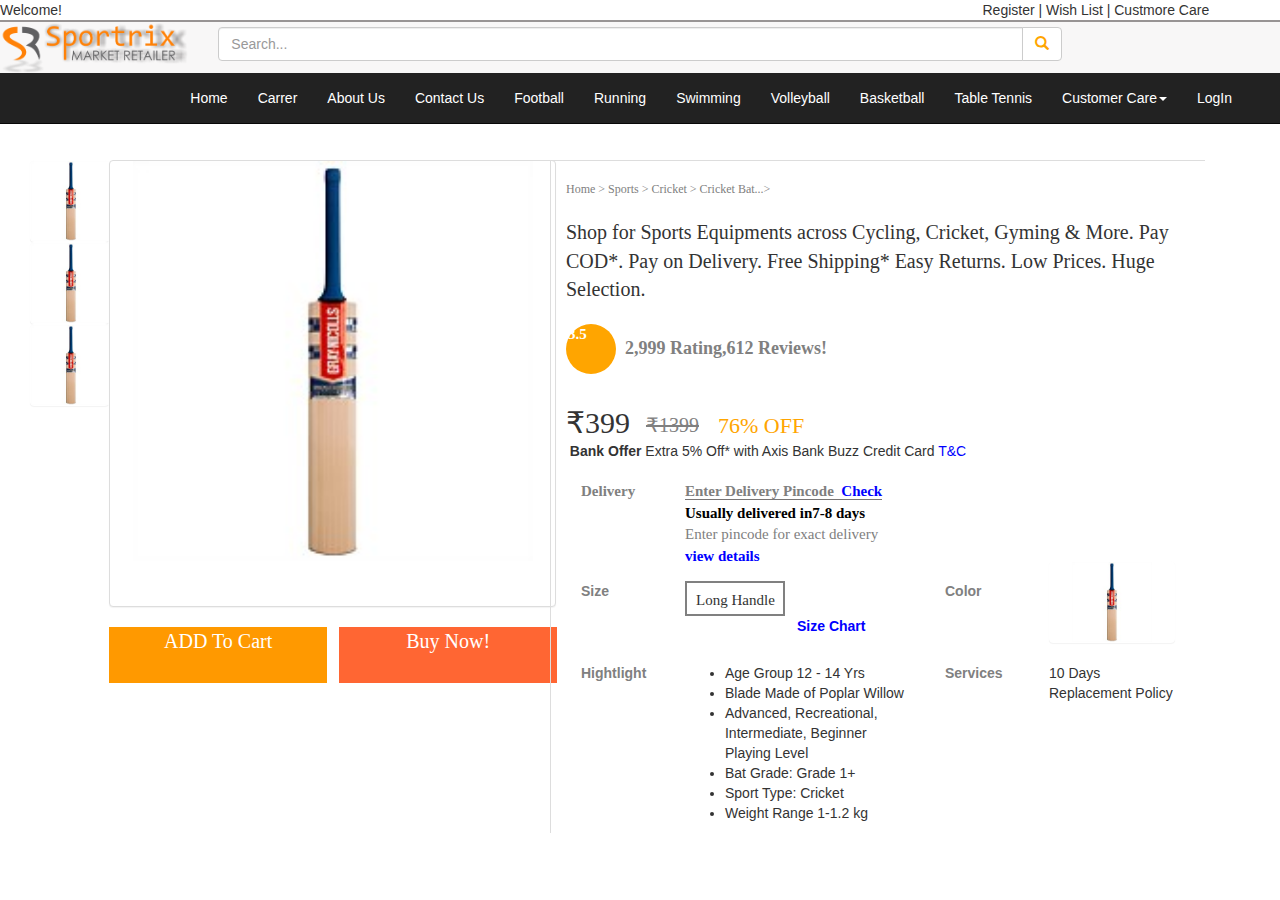
<file: web2/TMPq8k1pn.htm>
<!doctype html>
<html>
<head>
	<link rel="stylesheet" href="https://maxcdn.bootstrapcdn.com/bootstrap/3.4.0/css/bootstrap.min.css">
	<link rel="stylesheet" href="https://use.fontawesome.com/releases/v5.8.1/css/all.css" integrity="sha384-50oBUHEmvpQ+1lW4y57PTFmhCaXp0ML5d60M1M7uH2+nqUivzIebhndOJK28anvf" crossorigin="anonymous">
	<link rel="stylesheet" href="css/rix.css">
<meta charset="utf-8">
<title>SportRix</title>
</head>
<body>
<div class="container">
<div class="navbar navbar-default navbar-inverse navbar-fixed-top">
	<div class="row" style="background: white"> <!--Header welcome Open-->
		<div class="col-lg-9 left_side">
			Welcome!
		</div>
		<div class="col-lg-3 right_side">
			Register
			| Wish List |
			Custmore Care
		</div>
	</div><br><!--Header welcome Close-->

	
	<div class="row rowbg"> <!--Logo Open-->
		<div class="col-sm-2">
			<img class="img-responsive" src="img/sportrixlogo.png">
		</div>
		<div class="col-sm-8">
		<form>
		<div class="input-group">
			<input type="text" class="form-control" placeholder="Search..." name="search">
			<div class="input-group-btn">
				<button class="btn btn-default" type="submit">
					<i class="glyphicon glyphicon-search"></i>
				</button>
			</div>
		</div>
		</form>
		</div>
		
		<div class="col-sm-2">
			<i class="fas fa-cart-plus icon"></i>
			<i class="fab fa-facebook icon"></i>
			<i class="fab fa-twitter-square icon"></i>
			<i class="fab fa-linkedin icon"></i>
			<i class="fab fa-instagram icon"></i>
			<i class="fab fa-pinterest-square icon"></i>
			<i class="fab fa-youtube-square icon"></i>
		</div>
	</div> <!--Logo Close--> 
	
		<button type="button" data-toggle="collapse" data-target="#menu" class="navbar-toggle"><!--Menu Open-->
			<span class="sr-only">Toggle Button</span>
        	<span class="icon-bar"></span>
        	<span class="icon-bar"></span>
        	<span class="icon-bar"></span>
		</button>
		<div id="menu" class="collapse navbar-collapse navbar-right">
        	<ul class="nav navbar-nav">
           		<li class="dropdown"><a href="#">Home</a></li>
           		<li><a href="#">Carrer</a></li>
           		<li><a href="#">About Us</a></li>
           		<li><a href="#">Contact Us</a></li>
           		<li><a href="#">Football</a></li>
           		<li><a href="#">Running</a></li>
           		<li><a href="#">Swimming</a></li>
           		<li><a href="#">Volleyball</a></li>
           		<li><a href="#">Basketball</a></li>
           		<li><a href="#">Table Tennis</a></li>
           		<li class="dropdown"><a href="#">Customer Care<span class="caret"></span></a>
             		<ul class="dropdown-menu"> 
        				<li><a href="#">Call us</a></li>                
             		</ul>
           		</li>
				<li><a href="javascript:void(0)" data-target="#contactmodal" data-toggle="modal">LogIn</a></li>
         	</ul>
     	</div>   
	</div>		
</div> <!--Menu Close-->
		
		<!--Login Model-->
<div id="contactmodal" class="modal fade" role="alertdialog">
	<div class="modal-dialog">
   		<div class="modal-content" >
   			<div class="row" style="background:url(img/login-img.jpg) no-repeat;margin-right: 0;
    		margin-left: 0 !important;height:415px ">
   				<div class="col-sm-6">
				   <h1><span class="txt_small" style="color:white">Welcome to <br />
        			sportrix</span>
    				</h1>
    				<div class="abc" style="margin-top:220px">
   						<a href="https://www.facebook.com/"><button type="submit" class="form-control btn btn-xs btn-primary">Facebook</button></a>
    					<a href="https://www.google.com/"><button type="submit" class="form-control btn btn-xs btn-danger" style="margin-top:5px">Google+</button></a>
    				</div>
   				</div>
   				<div class="col-sm-6">
       				<div class="modal-header">
          				<a href="#contactmodal" data-dismiss="modal" class="close">&times;</a>
          				<h1 style="color:#000;">Log in</h1>
       				</div>
       
	<div class="modal-body">
		<form action="#" method="post" enctype="multipart/form-data">
        	<div class="form-horizontal">
				<label>Email ID:</label>
					<input type="email" name="email" required class="form-control" />
			</div><br/>
			<div class="form-horizontal">
				<label>Password:</label>
					<input type="password" name="passw" required class="form-control"/>
			</div><br/>
			<div class="form-horizontal">
				<input type="checkbox" name="keep"  required="required"/>
					<label>keep me logged in	</label>
			</div><br/>
                <button type="submit" class="form-control btn btn-xs btn-success">
					<span class="glyphicon glyphicon-user"></span> Log in</button><br/>
                		<h5 style="color:#000"><center>--------------Or--------------</center></h5>
			  			<a href="javascript:void(0)" data-target="#contactmodal1" data-toggle="modal" onclick="reg()"><center>Create account</a> | <a href="#">Forget Password</center></a>
		</form>
	</div>
     			</div>
   			</div>
		</div>
	</div>
</div><!--Login Closed-->
	
	<!--Register Model-->
<div id="contactmodal1" class="modal fade" role="alertdialog">
	<div class="modal-dialog">
		<div class="modal-content" >
			<div class="row" style="background:url(img/login-img.jpg) no-repeat;margin-right: 0;
    		margin-left: 0 !important;height:415px ">
				<div class="col-sm-6">
				<h1><span class="txt_small">Welcome to</span><br />sportrix
    			</h1>
    			<div class="abc" style="margin-top:220px">
   					<a href="https://www.facebook.com/"><button type="submit" class="form-control btn btn-xs btn-primary">Facebook</button></a>
					<a href="https://www.google.com/"><button type="submit" class="form-control btn btn-xs btn-danger" style="margin-top:5px">Google+</button></a>
    			</div>
				</div>
				<div class="col-sm-6">
					<div class="modal-header">
						<a href="#contactmodal" data-dismiss="modal" class="close">&times;</a>
							<h1 style="color:#000;">Register</h1>
       				</div>
				<div class="modal-body">
					<form action="registerdb.php" method="post" enctype="multipart/form-data">
						<div class="form-horizontal">
							<label>Your Name</label>
								<input type="text" name="name" required class="form-control"/>
						</div>
						<div class="form-horizontal">
							<label>Mobile Number</label>
								<input type="text" name="mob" required class="form-control"/>
						</div>
						<div class="form-horizontal">
							<label>Email (optional)</label>
								<input type="email" name="email" required class="form-control"/>
						</div>
						<div class="form-horizontal">
							<label>Password</label>
								<input type="password" name="passw" required class="form-control"/>
						</div><br/>
						<div class="form-horizontal">
							<button type="submit" class="form-control btn btn-xs btn-success" onclick="sign()">
								<span class="glyphicon glyphicon-user">
								</span> Register
							</button>
						</div>
					</form>
     			</div>
     			</div>
			</div>
		</div>
	</div>
</div>
	<!--Register Closed-->
	
	<!--Product Open-->	
<div class="containerinner"><br/>
	<div class="row">
		<div class="col-sm-1">
			<div class="panel panel-default panel1">
				<div class="panel-body" style="text-shadow:none">
			    	<center><img src="img/bat.jpg" width="80" height="80" alt=""></center>
				</div>
			</div>
			<div class="panel panel-default panel1 smallboxbottom">
				<div class="panel-body" style="text-shadow:none">
			    	<center><img src="img/bat.jpg" width="80" height="80" alt=""></center>
				</div>
			</div>
			<div class="panel panel-default panel1 smallboxbottom">
				<div class="panel-body" style="text-shadow:none">
			    	<center><img src="img/bat.jpg" width="80" height="80" alt=""></center>
				</div>
			</div>
        </div>
		
		<div class="col-sm-5">
			<div class="panel panel-default panel1 bigbox">
				<div class="panel-body" style="text-shadow:none">
			    	<center><img src="img/bat.jpg" width="400" height="400" alt=""></center>
				</div>
			</div>
			<div class="boxadd">
				<div class="boxaddfont">
					<i class="fas fa-shopping-cart" style="margin-top: 20px"></i> ADD To Cart
				</div>
			</div>
			<div class="boxbuy">
				<div class="boxbuyfont">
					<i class="fas fa-shopping-bag" style="margin-top: 20px"></i> Buy Now!
				</div>
			</div>
        </div>
		
		<div class="col-sm-6 boxbordertwoside">
			<div class="crilink">Home > Sports > Cricket > Cricket Bat...></div>
			<div class="crinormalfont">Shop for Sports Equipments across Cycling, Cricket, Gyming & More. Pay COD*. Pay on Delivery. Free Shipping* Easy Returns. Low Prices. Huge Selection.</div>
			<div class="circlerating">
				<div class="crifontrating"><strong>3.5</strong>
				<i class="fa fa-star" aria-hidden="true" style="margin-top: 16px;"></i>
				</div>
			</div>
			<div class="ratingreview"><strong>2,999 Rating,612 Reviews!</strong></div>
			<div class="rsrate">&#8377;399</div>
			<div class="rsratedel"><del>&#8377;1399</del>
				<div class="rsoff">76% OFF &nbsp; 
					<i class="fa fa-info-circle" aria-hidden="true" style="color:#E1DDDD"></i>
				</div>
			</div>
			<i class="fa fa-tags" aria-hidden="true" style="color:orange; margin-top: 20px;"></i><strong>&nbsp;Bank Offer</strong>&nbsp;Extra 5% Off* with Axis Bank Buzz Credit Card <span style="color: blue">T&C</span>
			
			<div class"row">
				<div class="col-sm-2 dshheading">
					<strong>Delivery</strong>
				</div>	
				<div class="col-sm-5 dshheading">
					<i class="fa fa-street-view" aria-hidden="true" style="color:orange"></i> 
					<strong class="linedelivery">Enter Delivery Pincode&nbsp;&nbsp;<span style="color: blue">Check</span></strong>
					<br><strong style="color: black">Usually delivered in7-8 days</strong>
					<br>Enter pincode for exact delivery&nbsp;<i class="fa fa-question-circle" aria-hidden="true"style="color:#E1DDDD"></i>
					<br> <strong><span style="color: blue">view details</span></strong>
				</div>	
				<div class="col-sm-2"></div>	
				<div class="col-sm-3 "></div>				
			</div><br><br><br><br><br><br>
	
			
			<div class"row">
				<div class="col-sm-2">
					<strong style="color:#808080">Size</strong>
				</div>	
				<div class="col-sm-5"> 
					<div class="lnghandl">
						<div class="lnghandlfont">Long Handle</div>
					</div>
					<strong><span style="color: blue;margin-left: 112px; margin-top: 10px;">Size Chart</span></strong>
				</div>	
				<div class="col-sm-2"><strong style="color:#808080">Color</strong></div>	
				<div class="col-sm-3">
				<div class="panel panel-default panel1 smallboxbottom">
				<div class="panel-body" style="text-shadow:none">
			    	<center><img src="img/bat.jpg" width="80" height="80" alt=""></center>
				</div>
				</div>
				</div>
			</div>
			
			<div class"row">
				<div class="col-sm-2">
					<strong style="color:#808080">Hightlight</strong>
				</div>	
				<div class="col-sm-5"> 
					<ul>
						<li>Age Group 12 - 14 Yrs</li>
						<li>Blade Made of Poplar Willow</li>
						<li>Advanced, Recreational, Intermediate, Beginner Playing Level</li>
						<li>Bat Grade: Grade 1+</li>
						<li>Sport Type: Cricket</li>
						<li>Weight Range 1-1.2 kg</li>
					</ul>
				</div>	
				<div class="col-sm-2"><strong style="color:#808080">Services</strong></div>	
				<div class="col-sm-3">
				<i class="fa fa-refresh" aria-hidden="true" style="color:orange"></i> 10 Days Replacement Policy<i class="fa fa-question-circle" aria-hidden="true"style="color:#E1DDDD"></i>
				</div>
			</div>
		
		
		
		</div>
	</div>
</div>
	<!--Product Closed-->	
	
	
	
		
	<script src="https://ajax.googleapis.com/ajax/libs/jquery/3.3.1/jquery.min.js"></script>	
	<script src="https://maxcdn.bootstrapcdn.com/bootstrap/3.4.0/js/bootstrap.min.js"></script>	
	<script src="js/rix1.js"></script>
</body>
</html>
</file>
<file: web2/css/rix.css>
@charset "utf-8";
/* CSS Document */
/* index */
{
	padding: 0px;
	margin: 0px;
	font: roboto;
}
.container
{
	width: 100%;
	
}
.left_side
{
	float: left;	
}
.right_side
{
	float: right;	
}
.a
{
	text-decoration: none;
}
.btn-default
{
	color:orange;
}
.icon
{
	color:#434242;
	margin-top: 8px;
	font-size: 25px;
}
.icon:hover
{
	color:orange;
	margin-top: 8px;
	font-size: 25px;
}
@media only screen and (max-width: 768px)
{
.img-responsive1
{
	width: 200px;
    margin-left: 50px;	
}
}
@media only screen and (max-width: 768px)
{
.fab fa
	{
	  display: none;
	}
}
.input-group
{
	margin-top: 5px;
}
.rowbg
{
	background: #F8F7F7;
	border-top: solid 2px #989494;
	margin-top: -20px;
}

#menu ul li a:hover
{
	color:orange;
}
.navbar navbar-default navbar-inverse navbar-fixed-top
{ 
	margin-top: 79px; 
	background: #000;
}
.navbar-inverse .navbar-nav>li>a
{
	color: white;
}

.image-container 
{
	background-image: url(" file:///D:/Gaurav_Yadav/Sport_Rix/img/photo-1525871685609-48be2dbd54f8.jpg ");
	background-size: cover;
	position: relative;
	height: 300px;
}

.text 
{
	background-color: orange;
	color: black;
	font-size: 5vw; 
	font-weight: bold;
	margin: 0 auto;
	padding: 5px;
	width: 100%;
	text-align: center;
	position: absolute;
	top: 50%;
	left: 50%;
	transform: translate(-50%, -50%);
	opacity: 0.5;
	filter: alpha(opacity=50);
	mix-blend-mode: screen;
}
#menu ul
{
	margin-right: 48px;
}
.navbar-collapse.in
{
	overflow: hidden;
}
.bluecontainer
{
	border: 1px solid #ff99cc; 

}
.font1
{
	margin-top: 10px;
	font-family: yu gothic;
	font-size: 25px;
	color:black;
}
.font2
{
	font-family: candara;
	font-size: 20px;
	color:#999999;
}
.font3
{
	font-family: agency FB;
	font-size: 34px;
	color:#999999;
}
.panel-body
{
	padding: 0px;
	border: #FFFFFF;
}
.panel-default {
    border-color: #fff;
}
.boxblack
{
	width:100%;
	height: 40px;
	background-color: #333333;
}
.boxfontblack
{
	margin-left: 35px;
	font-family: acumin pro;
	font-size: 30px;
	color:white;
}
.boxpink
{
	width:60%;
	height: 40px;
	background-color:#ff99cc;
	float:right;
	border-top-left-radius:50px;
}
@media only screen and (max-width: 768px)
{
.boxpink
{
	width:30%;
	height: 40px;
	background-color:#ff99cc;
	float:right;
	border-top-left-radius:50px;
}
}
.boxfontpink
{
	font-family: Acumin Variable Concept;
	font-size: 31px;
	color:white;
	border-right: 50px;
}
.mblpreview
{
	margin-top:20px;
}
.shadowtopdeals
{
	box-shadow: 8px 0px 6px -6px darkgrey;
	box-shadow: 6px 12px 10px -3px darkgrey;
}
.mainheading
{
	font-family: Yu Gothic;
	font-size: 50px;
	text-align: center;
	margin:20px;
}
@media only screen and (max-width: 768px)
{
.mainheading
{
	font-family: Yu Gothic;
	font-size: 36px;
	text-align: center;
	margin:20px;
}
}
.circle1
{
	height: 46px;
	width: 46px;
	background-color: #ff99cc;
	border-radius: 50%;
	display: inline-block;
}
.circlenum
{
	font-family: roboto;
	font-size:23px;
	color:white;
	margin-left: 7px;
}
.circleper
{
	font-family: roboto;
	font-size:15px;
	color:white;
	margin-left: 23px;
	margin-top: -23px;
}
.circlesave
{
	font-family: roboto;
	font-size:15px;
	color:white;
	margin-top: -7px;
}
.fonttrouser
{
	font-family: "candara";
	font-size: 12px;
	color:black;
}
.fonttrouser1
{
	font-family: "candara";
	font-size: 12px;
	color:#999999;
	margin-top:-20px;
}
.fonttrouser2
{
	font-family: "CalistoMT";
	font-size: 12px;
	color:#AC6061;
	float:right;
	margin-top: -20px;
}
.upbutton
{
	position: absolute;
	top: 50%;
	left: 50%;
	transform: translate(-50%, -50%);
	-ms-transform: translate(-50%, -50%);
	background-color: #f1f1f1;
	color: black;
	font-size: 16px;
	width: 50px;
	height: 204px;
	border: solid 1px #A39F9F;
	cursor: pointer;
	border-top-left-radius: 5px;
	text-align: center;
	float: right;
}
.upbutton:hover 
{
	background-color: black;
	opacity: 0.5;
	color: white;
	box-shadow: 5px 5px lightgrey;
}
.downbutton
{
	position: absolute;
	transform: translate(-50%, -50%);
	-ms-transform: translate(-50%, -50%);
	background-color: #f1f1f1;
	color: black;
	font-size: 16px;
	width: 50px;
	height: 204px;
	border: solid 0.5px #A39F9F;
	cursor: pointer;
	border-bottom-left-radius: 5px;
	text-align: center;
	float: right;
}
.downbutton:hover 
{
	background-color: black;
	color: white;
}

.downbutton
{
	border: solid 2px #666464; 
	width:50px;
	height: 204px;
	border-bottom-left-radius: 5px;
}
.lefticon
{
	color:orange;
	font-size: 25px;
}
.righticon
{
	color:orange;
	font-size: 25px;
}
.boxblack
{
	width:100%;
	height: 40px;
	background-color: #333333;
}
.boxfontblackshop
{
	text-align: center;
	font-family: yu gothic;
	font-size: 25px;
	color:white;
}
.imgrspnv
{
	width: 100%;
	height: 303px;
}
.suscribe
{
	margin-top:85px;
	width: 100%;
	height: 118px;
	background-color: #EFECEC;
	border-bottom: 1px solid #999999;
	border-top: 1px solid #999999;
}
.suscribefont
{
	margin-top: 20px;
	margin-bottom: 10px;
	font-family: yu gothic;
	font-size: 20px;
	color:black;
	text-align: center;
}
@media only screen and (max-width: 768px)
{
.suscribefont
{
	margin-top: 5px;
	margin-bottom: 5px;
	font-family: yu gothic;
	font-size: 15px;
	color:black;
	text-align: center;
}
}
.suscribecolor
{
	background-color: #333333;
}
.suscribecolorfont
{
	color:white;
	font-family: arial;
	font-size: 15px;
}
.businessfont
{
	margin-top:40px;
	font-family: yu gothic;
	font-size: 20px;
	margin-bottom: 10px;
}
.sell
{
	margin-top:20px;
	font-family: yu gothic;
	font-size: 20px;
	margin-bottom: 10px;
}
.boxgreen
{
	width: 109px;
	height: 34px;
	background-color: #006633;
	border-radius: 5px;
}
.opnstr
{
	font-family: "candara";
	font-size: 15px;
	text-align: center;
	color: white;
	margin-top: 15px;
}
.innertext
{
	font-family: "candara";
	font-size: 15px;
	color: black;
}
.footer1
{
	margin-top:85px;
	width: 100%;
	height: 50px;
	background-color: #EFECEC;
	border-top: 1px solid #999999;
}
.footerfont
{
	font-family: yu gothic;
	font-size: 20px;
	color:black;
	text-align: center;
	margin-top: 12px;
}
@media only screen and (max-width: 768px)
{
.footerfont
{
	font-family: yu gothic;
	font-size: 15px;
	color:black;
	text-align: center;
	margin-top: 12px;
}
}
@media only screen and (max-width: 768px)
{
.footer1
{
	margin-top:85px;
	margin-bottom: 20px;
	width: 100%;
	height: 50px;
	background-color: #EFECEC;
	border-top: 1px solid #999999;
}
}
.shadowbox
{
	box-shadow: 0 8px 6px -6px black;	
}
.carousel-inner
{
	margin-top: 87px;
}
/*Product Images*/
.containerinner
{
	width: 100%;
	margin-top: 140px;
	margin-left: 30px;
}
.smallbox
{
	border:1px solid #646464;
	width:62px;
	height: 62px;
	padding:10px;
}
.smallboxbottom
{
	margin-top: -20px;
}
.bigbox
{
	border:1px solid #646464;
	width:447px;
	height: 447px;
	margin-left: -30px;
	border-color: #ddd;
}
.boxadd
{
	width:218px;
	height: 56px;
	background-color: #ff9900;
	margin-left: -30px;
}
.boxaddfont
{
	font-family: roboto;
	font-size: 20px;
	color:white;
	text-align: center;
}
.boxbuy
{
	width:218px;
	height: 56px;
	background-color: #ff6633;
	margin-left: 200px;
	margin-top: -56px;
}
.boxbuyfont
{
	font-family: roboto;
	font-size: 20px;
	color:white;
	text-align: center;
}
.boxbordertwoside
{
	border-top: 1px solid #ddd;
	border-left: 1px solid #ddd;
	min-height: 100%;
	margin-left:-120px;	
}
.crilink
{
	color:gray;
	font-family: yu gothic;
	margin-top: 20px;
	font-size: 12px;
}
.crinormalfont
{
	font-family: roboto;
	margin-top: 20px;
	font-size: 20px;
}
.circlerating
{
	height: 50px;
	width: 50px;
	background-color: orange;
	border-radius: 50%;
}
.crifontrating
{
	font-family: roboto;
	margin-top: 20px;
	font-size: 15px;
	color:white;
	margin-left:2px;
}	
.ratingreview
{
	font-family: yu gothic;
	font-size: 18px;
	color:grey;
	margin-left: 59px;
    margin-top: -38px;
}
.rsrate
{
	font-family: roboto;
	font-size: 30px;
	margin-top: 40px;
}
.rsratedel
{
	font-family: roboto;
	font-size: 20px;
    margin-top: -33px;
    margin-left: 80px;
	color:grey;
}
.rsoff
{
	font-family: roboto;
    font-size: 22px;
    margin-top: -30px;
    margin-left: 72px;
    color: orange;
}
.dshheading
{
	font-family:yu gothic;
	font-size: 15px;
	margin-top: 20px;
	color:gray;
}
.dshmap
{
	font-family:yu gothic;
	font-size: 10px;
	margin-top: 20px;
	color:gray;
}
.linedelivery
{
	border-bottom: 1px solid #787575;
}
/*
#talkbubble {  box triangle
	width: 100px;
	height: 40px;
	background: #5A5757;
	position: relative;
	-moz-border-radius: 10px;
	-webkit-border-radius: 10px;
	border-radius: 10px;
}
#talkbubble:before 
{
	content: "";
	position: absolute;
	right: 100%;
	top: 7px;
	width: 0;
	height: 0;
	border-top: 13px solid transparent;
	border-right: 26px solid #5A5757;
	border-bottom: 13px solid transparent;
}*/
.lnghandl
{
	border: 2px solid grey;
	width: 100px;
	height: 35px;
}
.lnghandlfont
{
	font-family: roboto;
	font-size: 15px;
	text-align: center;
	margin-left: 1px;
	margin-top:7px;
}
.halfcircle
{
	height: 25px;
	width: 50px;
	background-color: orange;
	border-radius: 25px;
	margin-left: 185px;
    margin-top: -22px;
}
.halfcirfont
{
	font-family: roboto;
	margin-top: 20px;
	font-size: 15px;
	color:white;
}
.boxspecification
{
	width:100%;
	height: 50px;
	margin-left: 10px;
	border: 3px inset orange;
}
.boxspecificationfont
{
	font-family: roboto;
	font-size: 30px;
	text-align: center;
}
.ratereview
{
	font-family: roboto;
	font-size: 25px;
	margin-bottom: 50px;
}
.rateproduct 
{
	background: orange;
	background-image: -webkit-linear-gradient(top, orange, white);
	background-image: -moz-linear-gradient(top, orange, white);
	background-image: -ms-linear-gradient(top, orange, white);
	background-image: -o-linear-gradient(top, orange, white);
	background-image: linear-gradient(to bottom, orange, white);
	-webkit-border-radius: 20;
	-moz-border-radius: 20;
	border-radius: 28px;
	text-shadow: 1px 0px 1px #9daef5;
	-webkit-box-shadow: px 2px 15px #666666;
	-moz-box-shadow: 3px 2px 15px #666666;
	box-shadow: 2px 2px 15px #666666;
	font-family: roboto;
	color: #fafafa;
	font-size: 20px;
	padding: 5px;
	text-decoration: none;
	width: 150px;
	height: 40px;
	cursor: on;
}
.rateproduct:hover 
{
	background: white;
	background-image: -webkit-linear-gradient(top, white, orange);
	background-image: -moz-linear-gradient(top, white, orange);
	background-image: -ms-linear-gradient(top, white, orange);
	background-image: -o-linear-gradient(top, white, orange);
	background-image: linear-gradient(to bottom, white, orange);
	text-decoration: none;
}
.ratingbar 
{
	font-family: roboto;
	margin: 0 auto; /* Center website */
	max-width: 800px; /* Max width */
	padding: 20px;
}
.ratingheading 
{
	font-size: 25px;
	margin-right: 25px;
}
.ratingfa 
{
	font-size: 25px;
}
.ratingchecked 
{
 	color: orange;
}
/* Three column layout */
.columnside {
	float: left;
	width: 15%;
	margin-top:10px;
}
.columnmiddle 
{
	margin-top:10px;
	float: left;
	width: 70%;
}
/* Place text to the right */
.colright 
{
	text-align: right;
}
/* Clear floats after the columns */
.colrow:after 
{
  content: "";
  display: table;
  clear: both;
}

/* The bar container */
.colbar-container {
  width: 100%;
  background-color: #f1f1f1;
  text-align: center;
  color: white;
	border-radius:10px;
}
/* Individual bars */
.colbar-5 {width: 90%; height: 5px; background-color: #4CAF50;border-radius:10px;}
.colbar-4 {width: 70%; height: 5px; background-color: #2196F3;border-radius:10px;}
.colbar-3 {width: 50%; height: 5px; background-color: #00bcd4;border-radius:10px;}
.colbar-2 {width: 30%; height: 5px; background-color: #ff9800;border-radius:10px;}
.colbar-1 {width: 10%; height: 5px; background-color: #f44336;border-radius:10px;}

/* Responsive layout - make the columns stack on top of each other instead of next to each other */
@media (max-width: 400px)
{
.columnside, .columnmiddle 
{
	width: 100%;
}
.colright 
{
    display: none;
}
}
.rsratesmall
{
	font-family: roboto;
	font-size: 35px;
	margin-top:3px;
}
.ratingreviewsmall
{
	font-family: yu gothic;
	font-size: 20px;
	color:grey;
	margin-top:-20px;
}
.star5
{
	margin-top: -8px;
    margin-left: 30px;
}
.star5left
{
	margin-top: -8px;
    margin-left: 10px;
}
</file>
